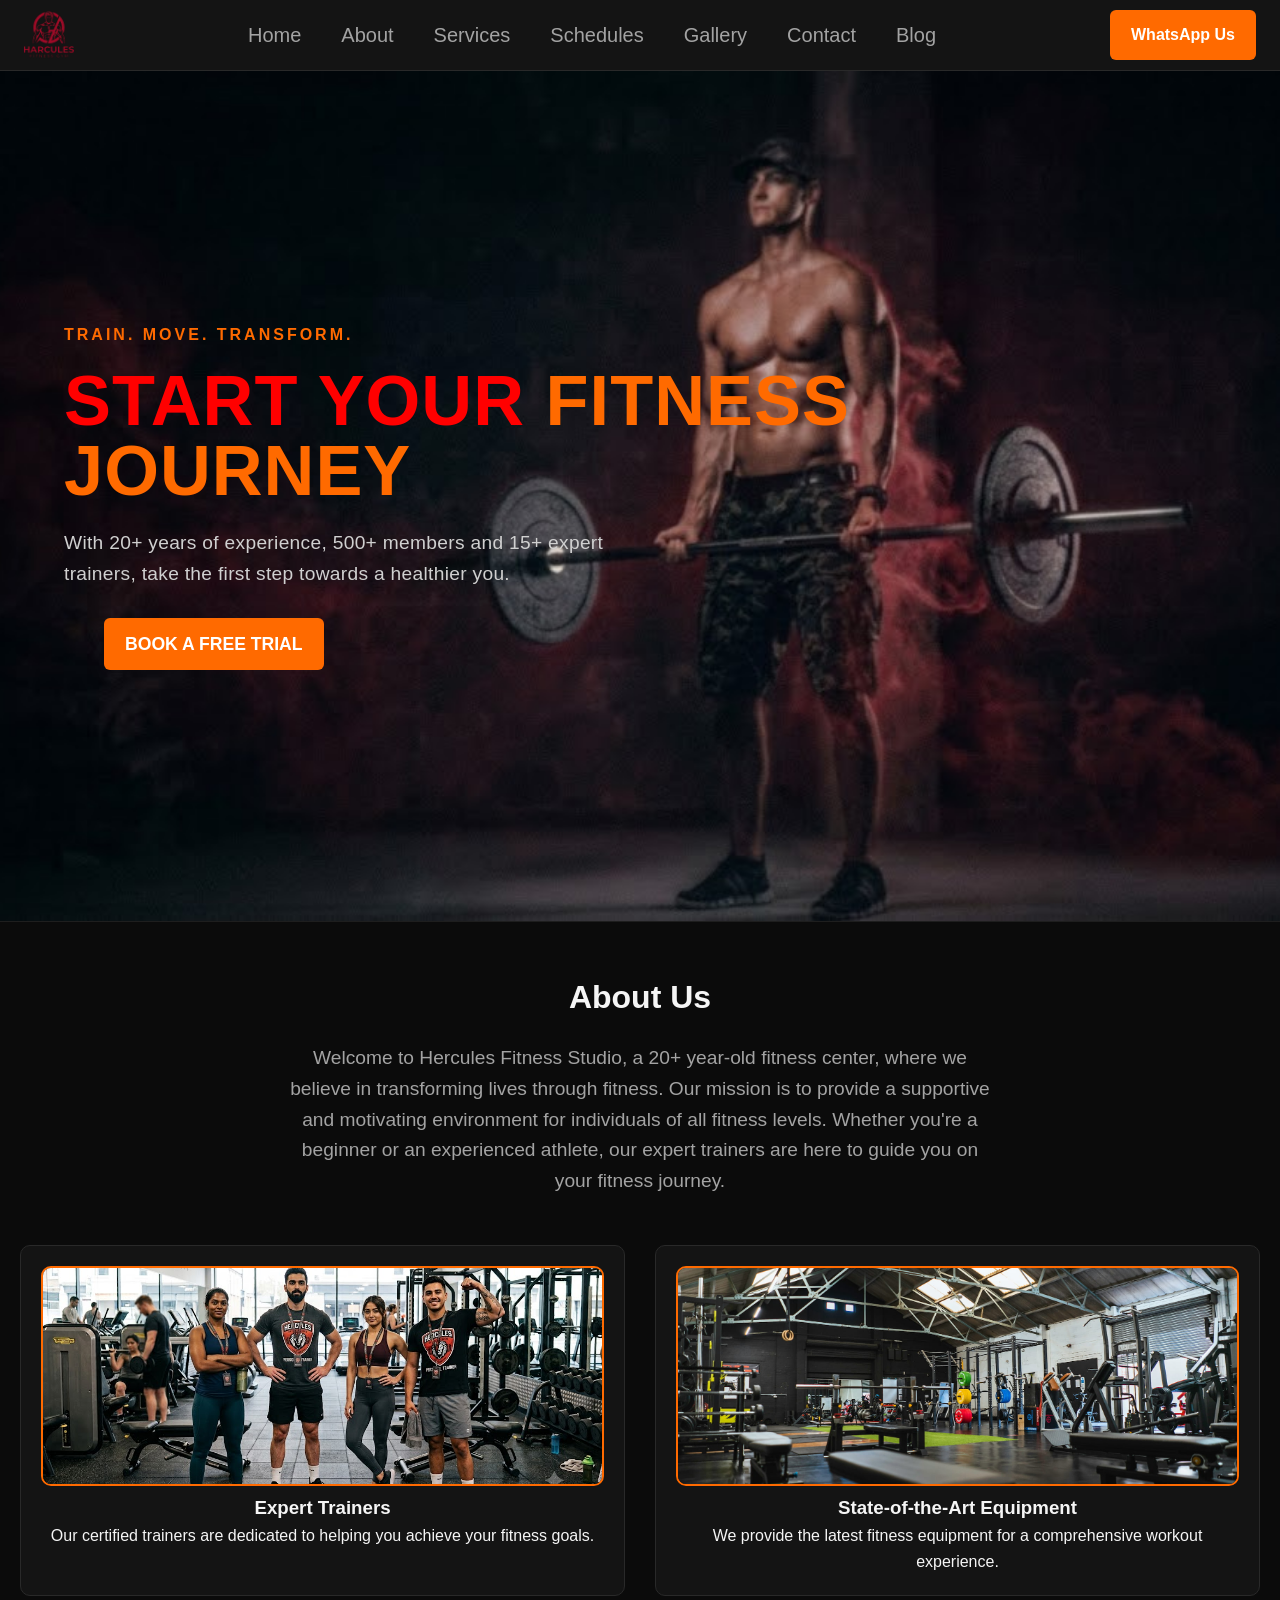
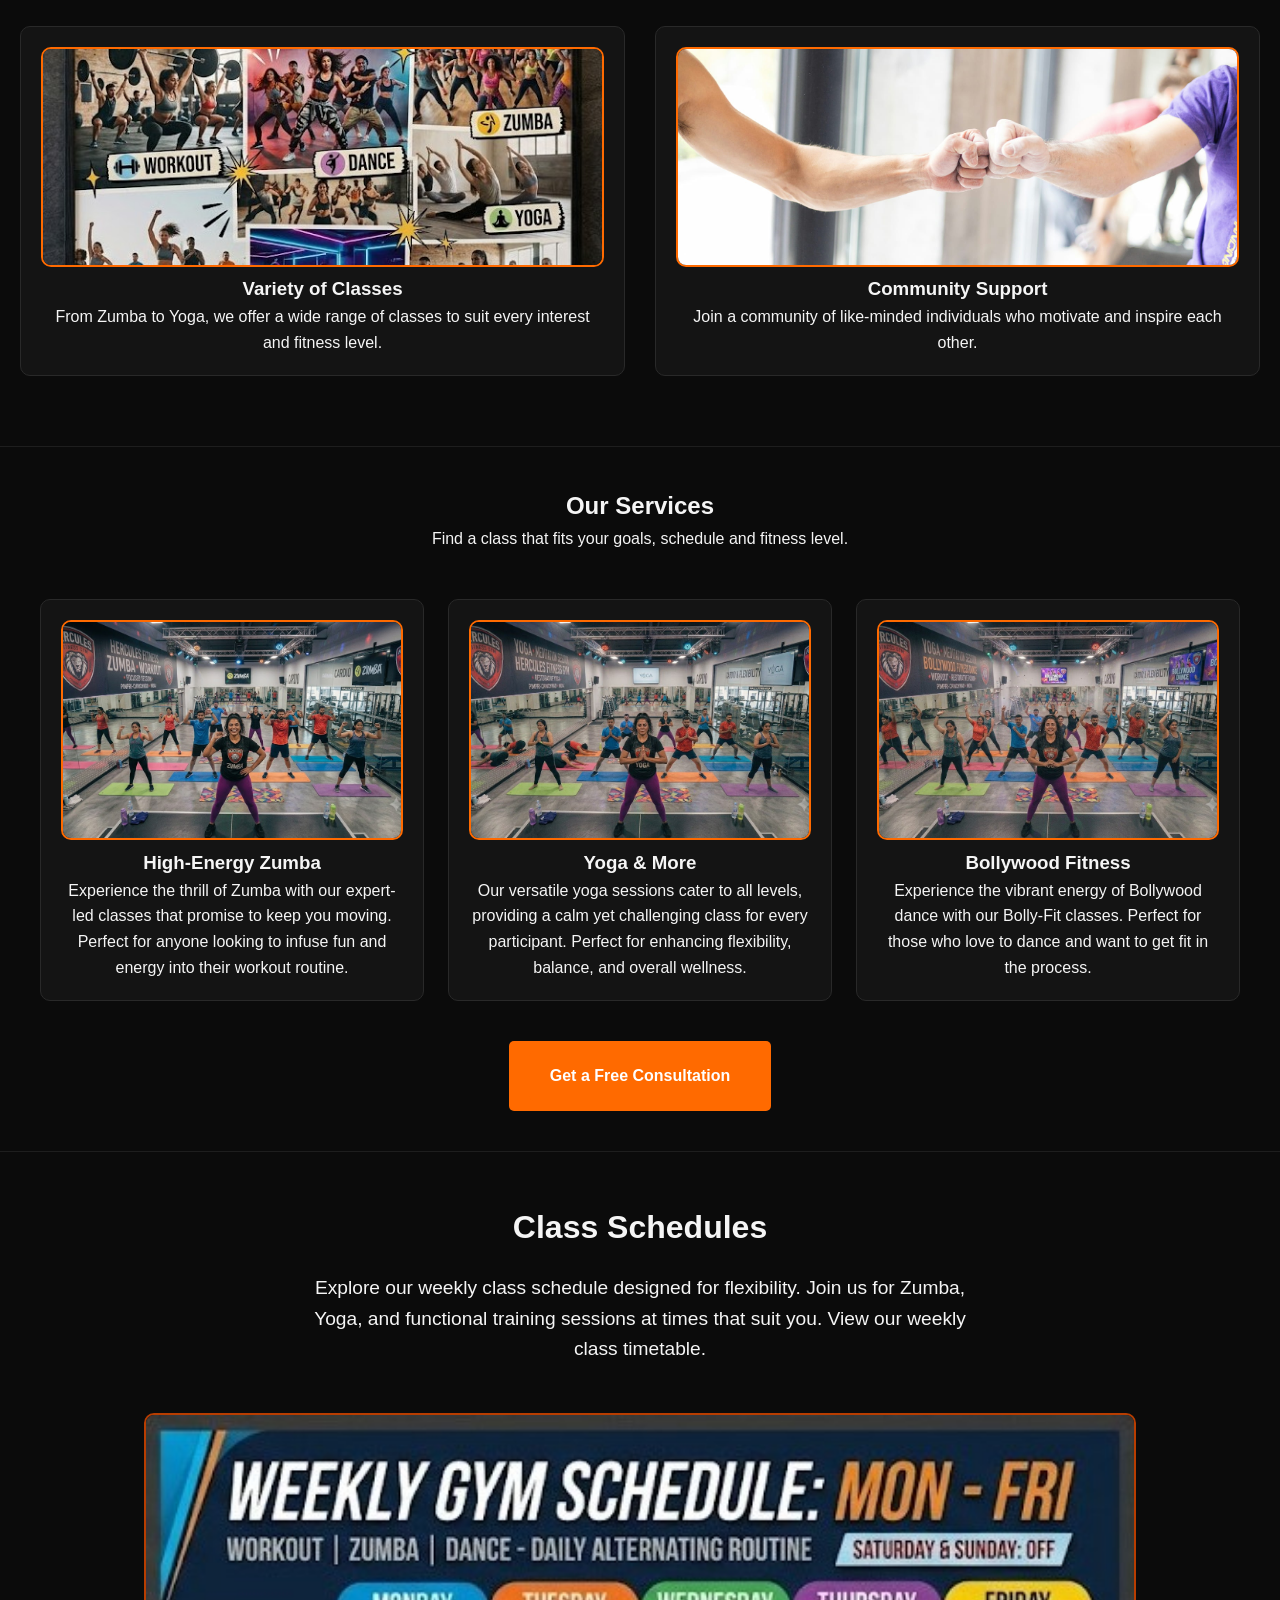
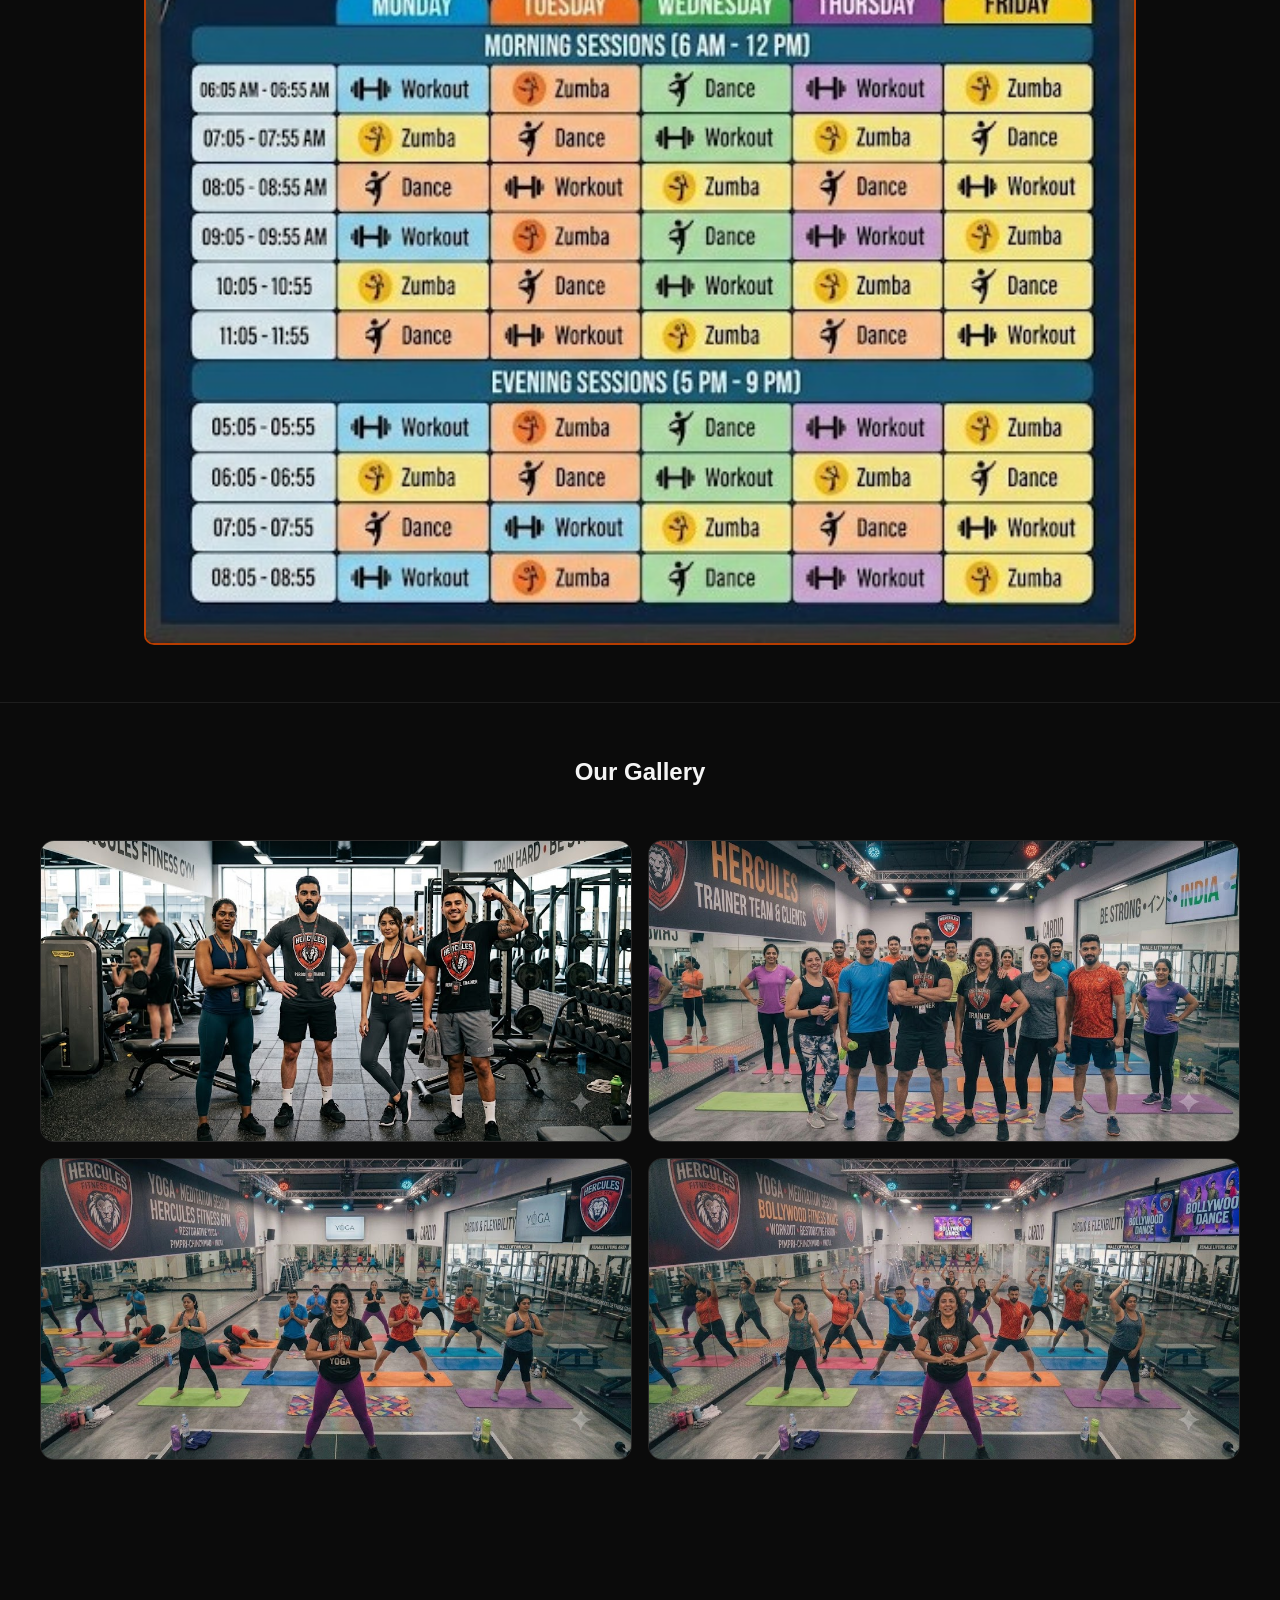
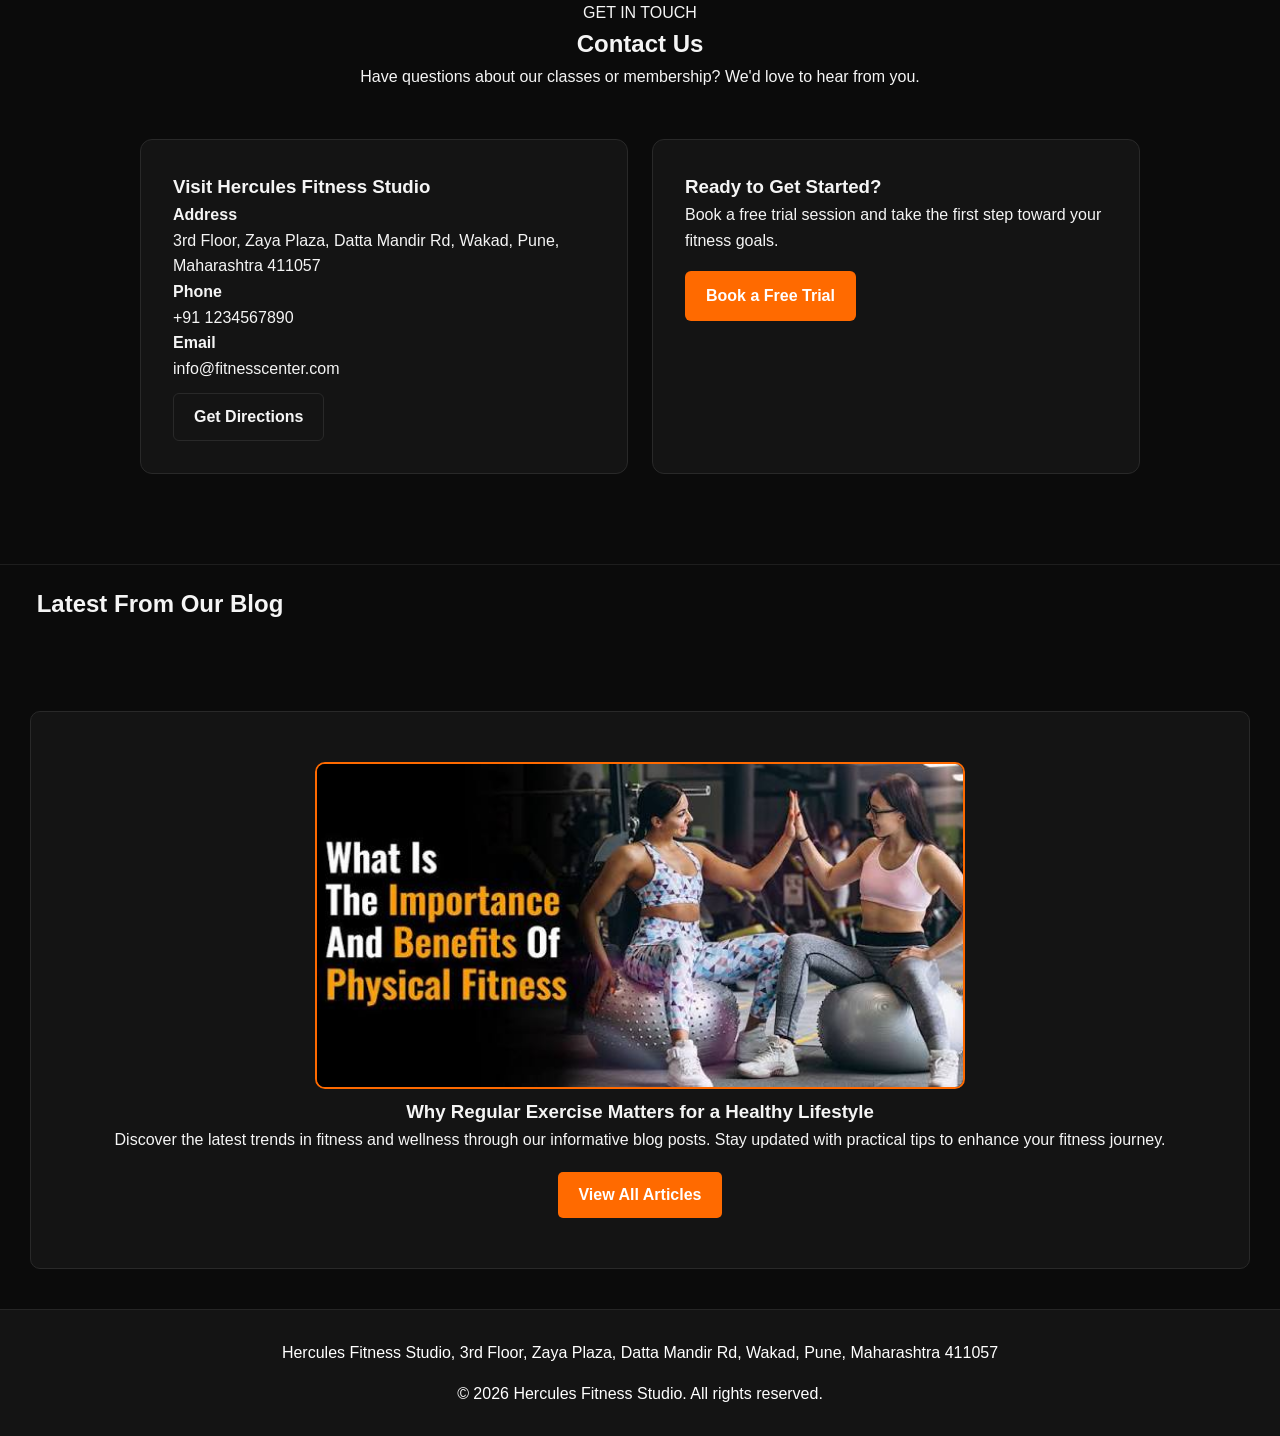
<file: index.html>
<!DOCTYPE html>
<html lang="en">

<head>
    <meta charset="UTF-8">
    <meta name="viewport" content="width=device-width, initial-scale=1.0">

    <meta name="description"
        content="Hercules Fitness Studio in Wakad, Pune — fitness classes, expert trainers, yoga, Zumba and Bollywood fitness.">

    <title>Hercules Fitness Studio | Wakad, Pune</title>

    <!-- Favicon -->
    <link rel="icon" type="image/svg+xml" href="img/Favicon.svg">

    <!-- Font Awesome -->
    <link rel="stylesheet"
        href="https://cdnjs.cloudflare.com/ajax/libs/font-awesome/6.6.0/css/all.min.css"
        referrerpolicy="no-referrer">

    <!-- Styles -->
    <link rel="stylesheet" href="css/style.css">
    <link rel="stylesheet" href="css/responsive.css">
</head>

<body>

    <!-- ==================== HEADER ==================== -->
    <header class="navbar">

        <a href="#hero" class="logo" aria-label="Hercules Fitness Studio home">
            <img src="img/Logo.png" alt="Hercules Fitness Studio">
        </a>

        <nav class="navigation" aria-label="Main navigation">
            <ul>
                <li><a href="#hero">Home</a></li>
                <li><a href="#about">About</a></li>
                <li><a href="#classes">Services</a></li>
                <li><a href="#schedules">Schedules</a></li>
                <li><a href="#gallery">Gallery</a></li>
                <li><a href="#contact">Contact</a></li>
                <li><a href="#blog">Blog</a></li>
            </ul>
        </nav>

        <a href="https://wa.me/1234567890"
            target="_blank"
            rel="noopener noreferrer"
            class="nav-btn btn-primary">
            WhatsApp Us
        </a>

    </header>

    <main id="main-content">

        <!-- ==================== HERO ==================== -->
        <section id="hero" aria-labelledby="hero-title">

            <p class="hero-tagline">Train. Move. Transform.</p>

            <h1 id="hero-title">
                START YOUR <span>FITNESS JOURNEY</span>
            </h1>

            <p class="hero-description">
                With 20+ years of experience, 500+ members and 15+ expert trainers,
                take the first step towards a healthier you.
            </p>

            <a href="https://wa.me/1234567890"
                target="_blank"
                rel="noopener noreferrer"
                class="cta-button btn-primary">
                BOOK A FREE TRIAL
            </a>

        </section>

        <!-- ==================== ABOUT ==================== -->
        <section id="about" aria-labelledby="about-title">

            <div class="section-heading">
                <h2 id="about-title">About Us</h2>

                <p class="about-des">
                    Welcome to Hercules Fitness Studio, a 20+ year-old fitness center,
                    where we believe in transforming lives through fitness. Our mission
                    is to provide a supportive and motivating environment for individuals
                    of all fitness levels. Whether you're a beginner or an experienced
                    athlete, our expert trainers are here to guide you on your fitness journey.
                </p>
            </div>

            <div class="features-grid">

                <article class="feature-card">
                    <img
                        src="img/Trainer.jpg"
                        alt="Hercules Fitness Studio trainers"
                        loading="lazy">
                    <h3>Expert Trainers</h3>
                    <p>
                        Our certified trainers are dedicated to helping you achieve
                        your fitness goals.
                    </p>
                </article>

                <article class="feature-card">
                    <img
                        src="img/Equipment.jpg"
                        alt="Modern fitness equipment at Hercules Fitness Studio"
                        loading="lazy">
                    <h3>State-of-the-Art Equipment</h3>
                    <p>
                        We provide the latest fitness equipment for a comprehensive
                        workout experience.
                    </p>
                </article>

                <article class="feature-card">
                    <img
                        src="img/Verity.jpg"
                        alt="Group fitness classes at Hercules Fitness Studio"
                        loading="lazy">
                    <h3>Variety of Classes</h3>
                    <p>
                        From Zumba to Yoga, we offer a wide range of classes to suit
                        every interest and fitness level.
                    </p>
                </article>

                <article class="feature-card">
                    <img
                        src="img/Community.jpg"
                        alt="Hercules Fitness Studio members training together"
                        loading="lazy">
                    <h3>Community Support</h3>
                    <p>
                        Join a community of like-minded individuals who motivate
                        and inspire each other.
                    </p>
                </article>

            </div>

        </section>

        <!-- ==================== SERVICES ==================== -->
        <section id="classes" aria-labelledby="services-title">

            <div class="section-heading">
                <h2 id="services-title">Our Services</h2>
                <p>
                    Find a class that fits your goals, schedule and fitness level.
                </p>
            </div>

            <div class="classes-grid">

                <article class="class-card">
                    <img
                        src="img/Zumba.jpg"
                        alt="Zumba fitness class"
                        loading="lazy">
                    <h3>High-Energy Zumba</h3>
                    <p>
                        Experience the thrill of Zumba with our expert-led classes
                        that promise to keep you moving. Perfect for anyone looking
                        to infuse fun and energy into their workout routine.
                    </p>
                </article>

                <article class="class-card">
                    <img
                        src="img/Yoga.jpg"
                        alt="Yoga fitness class"
                        loading="lazy">
                    <h3>Yoga &amp; More</h3>
                    <p>
                        Our versatile yoga sessions cater to all levels, providing
                        a calm yet challenging class for every participant. Perfect
                        for enhancing flexibility, balance, and overall wellness.
                    </p>
                </article>

                <article class="class-card">
                    <img
                        src="img/Bollywood.jpg"
                        alt="Bollywood fitness dance class"
                        loading="lazy">
                    <h3>Bollywood Fitness</h3>
                    <p>
                        Experience the vibrant energy of Bollywood dance with our
                        Bolly-Fit classes. Perfect for those who love to dance and
                        want to get fit in the process.
                    </p>
                </article>

            </div>

            <div class="join-btn">
                <a href="https://wa.me/1234567890"
                    target="_blank"
                    rel="noopener noreferrer"
                    class="btn-primary"
                    aria-label="Get a free fitness consultation through WhatsApp">
                    Get a Free Consultation
                </a>
            </div>

        </section>

        <!-- ==================== SCHEDULE ==================== -->
        <section id="schedules" aria-labelledby="schedule-title">

            <div class="section-heading">
                <h2 id="schedule-title">Class Schedules</h2>
                <p>
                    Explore our weekly class schedule designed for flexibility.
                    Join us for Zumba, Yoga, and functional training sessions at
                    times that suit you. View our weekly class timetable.
                </p>
            </div>

            <figure>
                <img
                    src="img/Classes.jpg"
                    alt="Weekly Hercules Fitness Studio class timetable"
                    loading="lazy">
            </figure>

        </section>

        <!-- ==================== GALLERY ==================== -->
        <section id="gallery" aria-labelledby="gallery-title">

            <div class="section-heading">
                <h2 id="gallery-title">Our Gallery</h2>
            </div>

            <div class="gallery-grid">

                <figure class="photo-card">
                    <img
                        src="img/Trainer.jpg"
                        alt="Hercules Fitness Studio trainer team"
                        loading="lazy">
                </figure>

                <figure class="photo-card">
                    <img
                        src="img/Group-photo.jpg"
                        alt="Hercules Fitness Studio trainers and members"
                        loading="lazy">
                </figure>

                <figure class="photo-card">
                    <img
                        src="img/Yoga.jpg"
                        alt="Hercules Fitness Studio yoga class"
                        loading="lazy">
                </figure>

                <figure class="photo-card">
                    <img
                        src="img/Bollywood.jpg"
                        alt="Hercules Fitness Studio Bollywood fitness class"
                        loading="lazy">
                </figure>

            </div>

        </section>

        <!-- ==================== CONTACT ==================== -->
        <section id="contact" aria-labelledby="contact-title">

            <div class="section-heading">

                <p class="eyebrow">GET IN TOUCH</p>

                <h2 id="contact-title">Contact Us</h2>

                <p>
                    Have questions about our classes or membership?
                    We'd love to hear from you.
                </p>

            </div>

            <div class="contact-grid">

                <div class="contact-info">

                    <h3>Visit Hercules Fitness Studio</h3>

                    <p>
                        <strong>Address</strong><br>
                        3rd Floor, Zaya Plaza, Datta Mandir Rd,
                        Wakad, Pune, Maharashtra 411057
                    </p>

                    <p>
                        <strong>Phone</strong><br>
                        <a href="tel:+911234567890">
                            +91 1234567890
                        </a>
                    </p>

                    <p>
                        <strong>Email</strong><br>
                        <a href="mailto:info@fitnesscenter.com">
                            info@fitnesscenter.com
                        </a>
                    </p>

                    <a
                        href="https://www.google.com/maps/search/?api=1&query=Zaya+Plaza%2C+Datta+Mandir+Rd%2C+Wakad%2C+Pune%2C+Maharashtra+411057"
                        target="_blank"
                        rel="noopener noreferrer"
                        class="btn-secondary">
                        Get Directions
                    </a>

                </div>

                <div class="contact-action">

                    <h3>Ready to Get Started?</h3>

                    <p>
                        Book a free trial session and take the first step
                        toward your fitness goals.
                    </p>

                    <a
                        href="https://wa.me/1234567890"
                        target="_blank"
                        rel="noopener noreferrer"
                        class="btn-primary">
                        Book a Free Trial
                    </a>

                </div>

            </div>

        </section>

        <!-- ==================== BLOG ==================== -->
        <section id="blog" aria-labelledby="blog-title">

            <div class="section-heading">
                <h2 id="blog-title">Latest From Our Blog</h2>
            </div>

            <article class="blog-card">

                <img
                    src="img/Fitness.jpg"
                    alt="Physical fitness and healthy lifestyle"
                    loading="lazy">

                <h3>Why Regular Exercise Matters for a Healthy Lifestyle</h3>

                <p>
                    Discover the latest trends in fitness and wellness through
                    our informative blog posts. Stay updated with practical
                    tips to enhance your fitness journey.
                </p>

                <a href="html/blog.html" class="btn-primary r-m-btn">
                    View All Articles
                </a>

            </article>

        </section>

    </main>

    <!-- ==================== FOOTER ==================== -->
    <footer id="footer-section">

        <p>
            Hercules Fitness Studio, 3rd Floor, Zaya Plaza,
            Datta Mandir Rd, Wakad, Pune, Maharashtra 411057
        </p>

        <p>
            &copy; 2026 Hercules Fitness Studio. All rights reserved.
        </p>

    </footer>

</body>

</html>
</file>
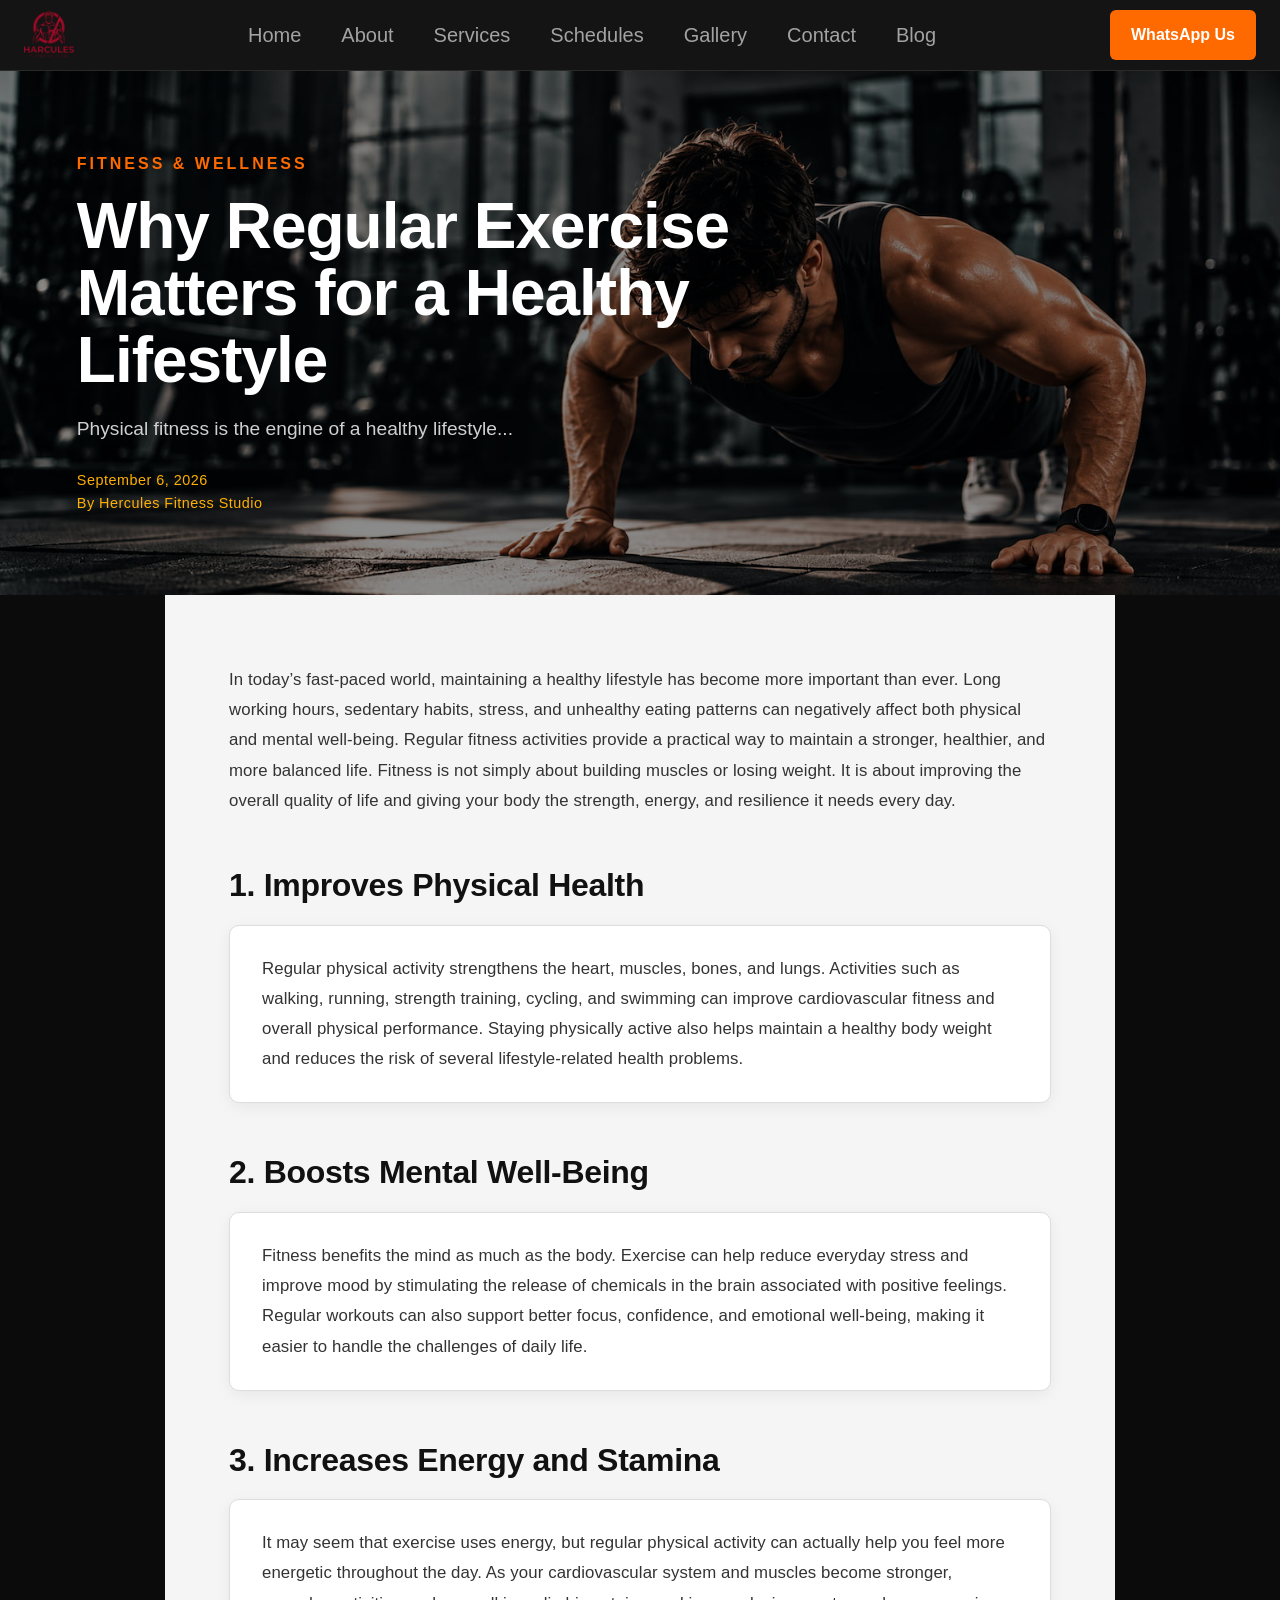
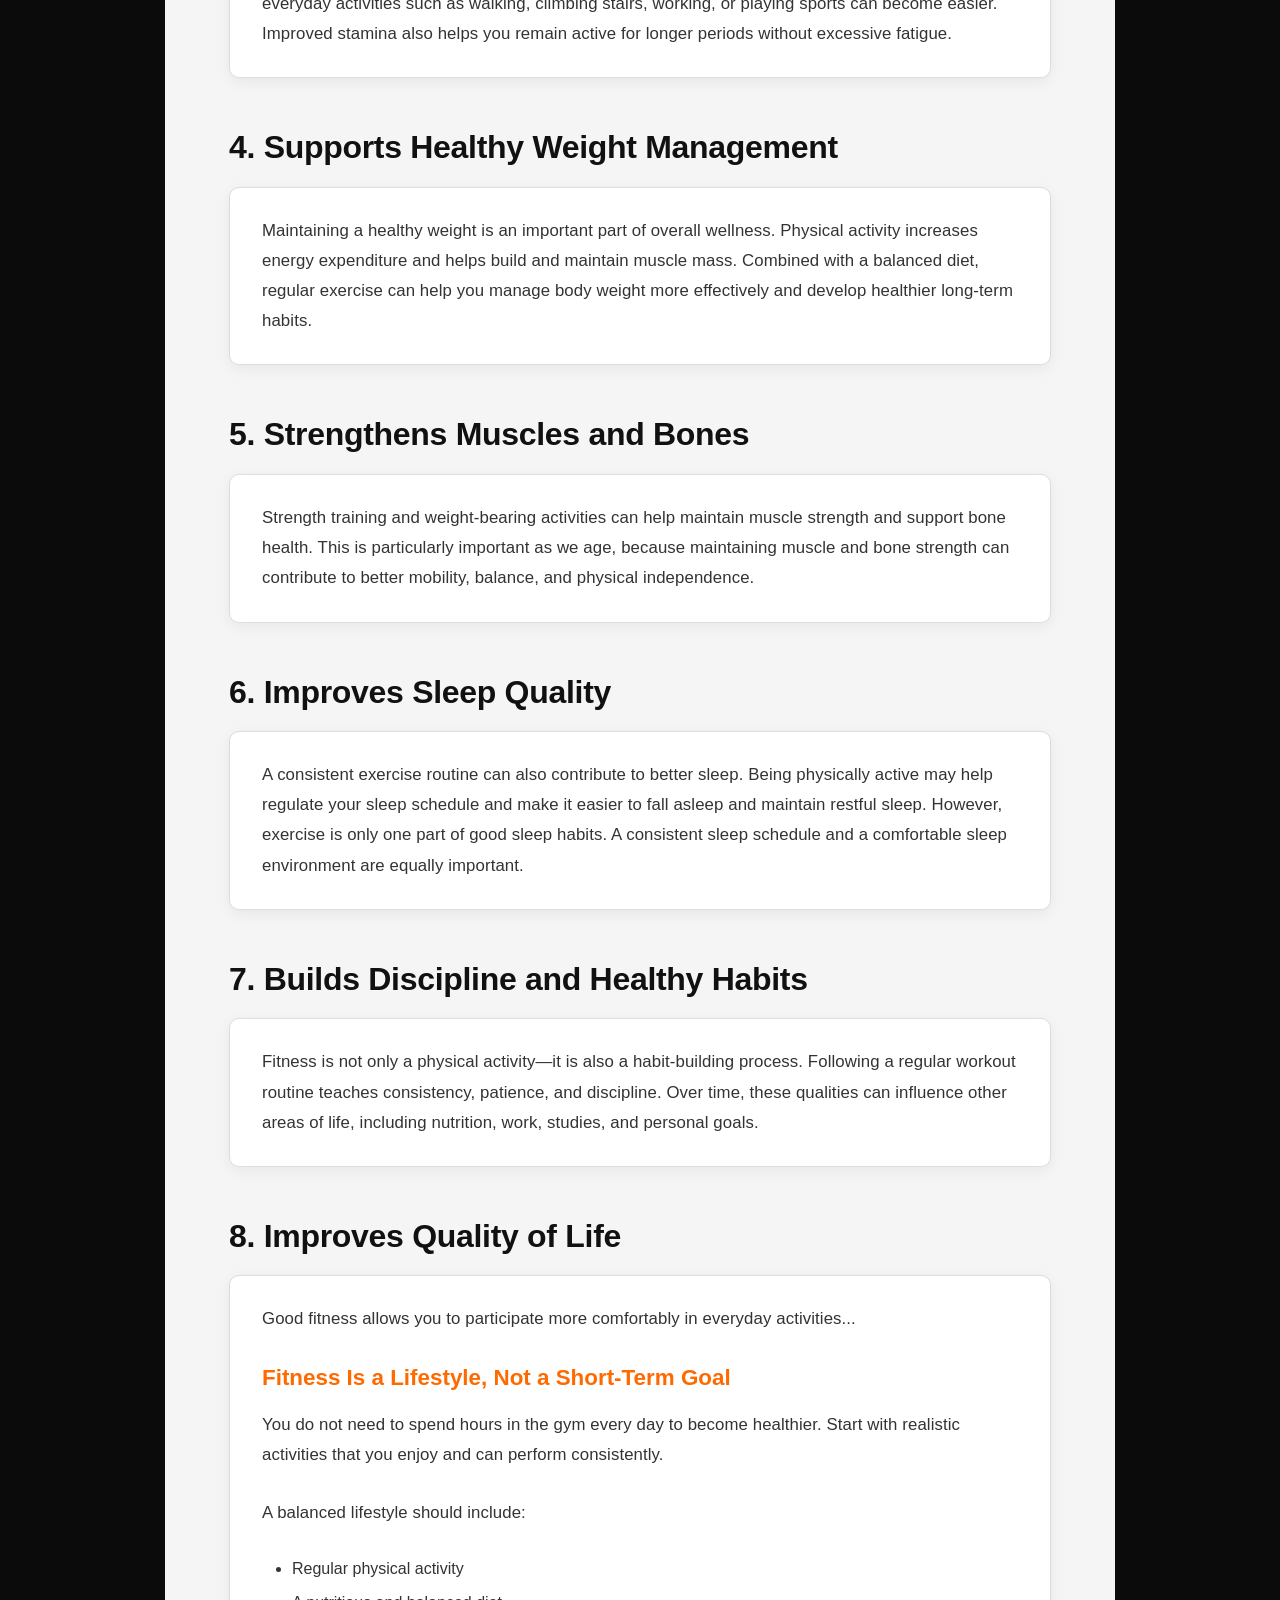
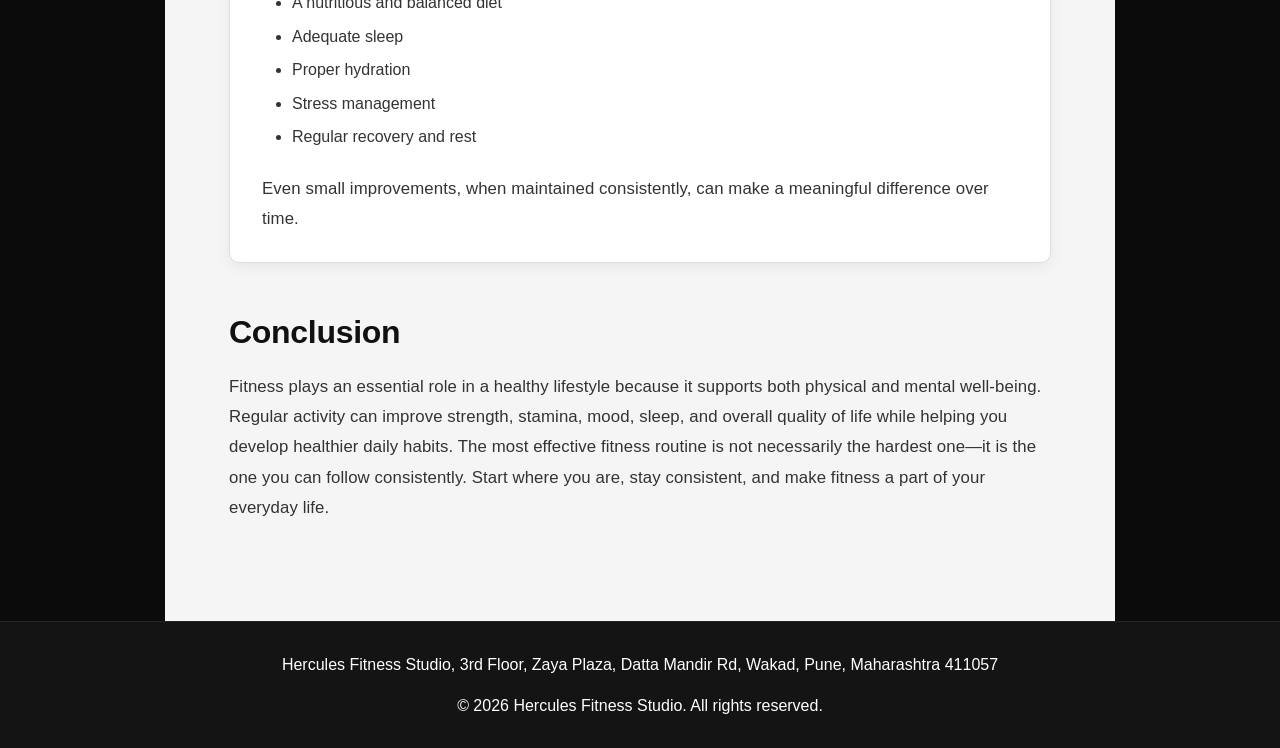
<file: articles/healty-lifestyle.html>
<!DOCTYPE html>
<html lang="en">

<head>
    <meta charset="UTF-8">
    <meta name="viewport" content="width=device-width, initial-scale=1.0">

    <title>Why Regular Exercise Matters for a Healthy Lifestyle | Hercules Fitness Studio</title>

    <meta name="description"
        content="Learn how regular fitness can support physical health, mental well-being, stamina, healthy habits, and overall quality of life.">

    <link rel="icon" type="image/svg+xml" href="../img/Favicon.svg">

    <link rel="stylesheet" href="../css/style.css">
    <link rel="stylesheet" href="../css/blog.css">
    <link rel="stylesheet" href="../css/responsive.css">
</head>

<body>
    <div class="container">
        <header class="navbar">

            <a href="../index.html" class="logo" aria-label="Hercules Fitness Studio home">
                <img src="../img/Logo.png" alt="Hercules Fitness Studio">
            </a>

            <nav class="navigation" aria-label="Main navigation">
                <ul>
                    <li><a href="../index.html#hero">Home</a></li>
                    <li><a href="../index.html#about">About</a></li>
                    <li><a href="../index.html#classes">Services</a></li>
                    <li><a href="../index.html#schedules">Schedules</a></li>
                    <li><a href="../index.html#gallery">Gallery</a></li>
                    <li><a href="../index.html#contact">Contact</a></li>
                    <li><a href="../html/blog.html">Blog</a></li>
                </ul>
            </nav>
            <a href="https://wa.me/1234567890" target="_blank" rel="noopener noreferrer" class="nav-btn btn-primary">
                WhatsApp Us
            </a>
        </header>
        <main class="blog-content">
            <header class="blog-head" aria-labelledby="article-title">
                <div class="post-hero" style="background-image: url(../img/Article.jpg);"></div>

                <p class="article-category">FITNESS & WELLNESS</p>

                <h1 id="article-title">
                    Why Regular Exercise Matters for a Healthy Lifestyle
                </h1>
                <h2>
                    Physical fitness is the engine of a healthy lifestyle...
                </h2>
                <p class="article-date">
                    <time datetime="2026-09-06">September 6, 2026</time>
                </p>
                <p class="article-own">By Hercules Fitness Studio</p>

            </header>

            <div class="blog-body">
                <p>
                    In today’s fast-paced world, maintaining a healthy lifestyle has become more
                    important than ever. Long working hours, sedentary habits, stress, and unhealthy eating patterns
                    can
                    negatively affect both physical and mental well-being. Regular fitness activities provide a
                    practical way to maintain a stronger, healthier, and more balanced life.

                    Fitness is not simply about building muscles or losing weight. It is about improving the overall
                    quality of life and giving your body the strength, energy, and resilience it needs every day.
                </p>


                <h2>1. Improves Physical Health</h2>
                <div class="article-card">
                    <p>
                        Regular physical activity strengthens the heart, muscles, bones, and lungs. Activities such as
                        walking, running, strength training, cycling, and swimming can improve cardiovascular fitness
                        and
                        overall physical performance.

                        Staying physically active also helps maintain a healthy body weight and reduces the risk of
                        several
                        lifestyle-related health problems.</p>
                </div>

                <h2>2. Boosts Mental Well-Being</h2>
                <div class="article-card">
                    <p>
                        Fitness benefits the mind as much as the body. Exercise can help reduce everyday stress and
                        improve
                        mood by stimulating the release of chemicals in the brain associated with positive feelings.

                        Regular workouts can also support better focus, confidence, and emotional well-being, making it
                        easier to handle the challenges of daily life.</p>
                </div>

                <h2>3. Increases Energy and Stamina</h2>
                <div class="article-card">
                    <p>
                        It may seem that exercise uses energy, but regular physical activity can actually help you feel
                        more
                        energetic throughout the day.

                        As your cardiovascular system and muscles become stronger, everyday activities such as walking,
                        climbing stairs, working, or playing sports can become easier. Improved stamina also helps you
                        remain active for longer periods without excessive fatigue.</p>
                </div>

                <h2>4. Supports Healthy Weight Management</h2>
                <div class="article-card">
                    <p>
                        Maintaining a healthy weight is an important part of overall wellness. Physical activity
                        increases
                        energy expenditure and helps build and maintain muscle mass.

                        Combined with a balanced diet, regular exercise can help you manage body weight more effectively
                        and
                        develop healthier long-term habits.</p>
                </div>

                <h2>5. Strengthens Muscles and Bones</h2>
                <div class="article-card">
                    <p>
                        Strength training and weight-bearing activities can help maintain muscle strength and support
                        bone
                        health.

                        This is particularly important as we age, because maintaining muscle and bone strength can
                        contribute to better mobility, balance, and physical independence.</p>
                </div>

                <h2>6. Improves Sleep Quality</h2>
                <div class="article-card">
                    <p>
                        A consistent exercise routine can also contribute to better sleep. Being physically active may
                        help
                        regulate your sleep schedule and make it easier to fall asleep and maintain restful sleep.

                        However, exercise is only one part of good sleep habits. A consistent sleep schedule and a
                        comfortable sleep environment are equally important.</p>
                </div>

                <h2>7. Builds Discipline and Healthy Habits</h2>
                <div class="article-card">
                    <p>
                        Fitness is not only a physical activity—it is also a habit-building process.

                        Following a regular workout routine teaches consistency, patience, and discipline. Over time,
                        these
                        qualities can influence other areas of life, including nutrition, work, studies, and personal
                        goals.</p>
                </div>
                <h2>8. Improves Quality of Life</h2>

                <div class="article-card">

                    <p>
                        Good fitness allows you to participate more comfortably
                        in everyday activities...
                    </p>

                    <h3>Fitness Is a Lifestyle, Not a Short-Term Goal</h3>

                    <p>
                        You do not need to spend hours in the gym every day
                        to become healthier. Start with realistic activities
                        that you enjoy and can perform consistently.
                    </p>

                    <p>A balanced lifestyle should include:</p>

                    <ul>
                        <li>Regular physical activity</li>
                        <li>A nutritious and balanced diet</li>
                        <li>Adequate sleep</li>
                        <li>Proper hydration</li>
                        <li>Stress management</li>
                        <li>Regular recovery and rest</li>
                    </ul>

                    <p>
                        Even small improvements, when maintained consistently,
                        can make a meaningful difference over time.
                    </p>

                </div>

                <h2>Conclusion</h2>
                <p class="article-conclusion">
                    Fitness plays an essential role in a healthy lifestyle because it supports both physical and
                    mental
                    well-being. Regular activity can improve strength, stamina, mood, sleep, and overall quality of
                    life
                    while helping you develop healthier daily habits.

                    The most effective fitness routine is not necessarily the hardest one—it is the one you can
                    follow
                    consistently.

                    Start where you are, stay consistent, and make fitness a part of your everyday life.</p>
            </div>
        </main>
        <footer id="footer-section">

            <p>
                Hercules Fitness Studio, 3rd Floor, Zaya Plaza,
                Datta Mandir Rd, Wakad, Pune, Maharashtra 411057
            </p>

            <p>
                &copy; 2026 Hercules Fitness Studio. All rights reserved.
            </p>

        </footer>
</body>

</html>
</file>
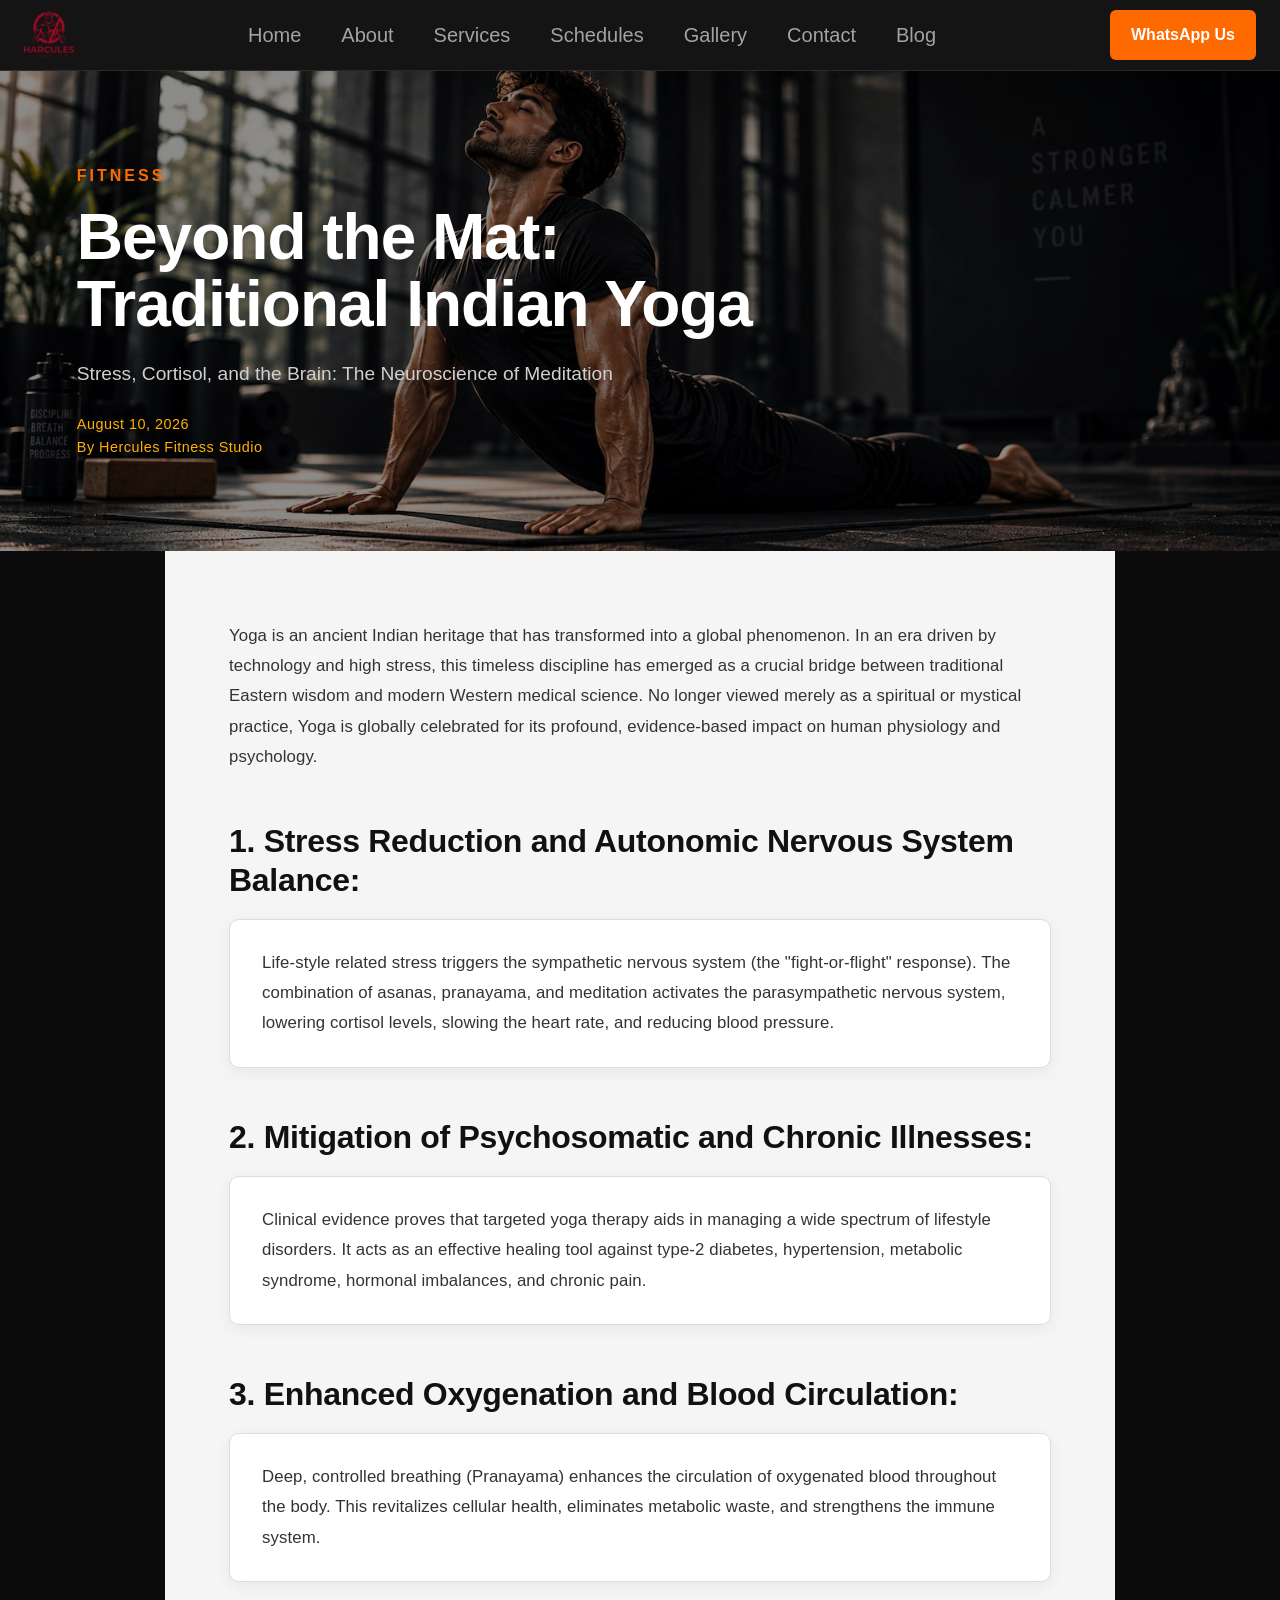
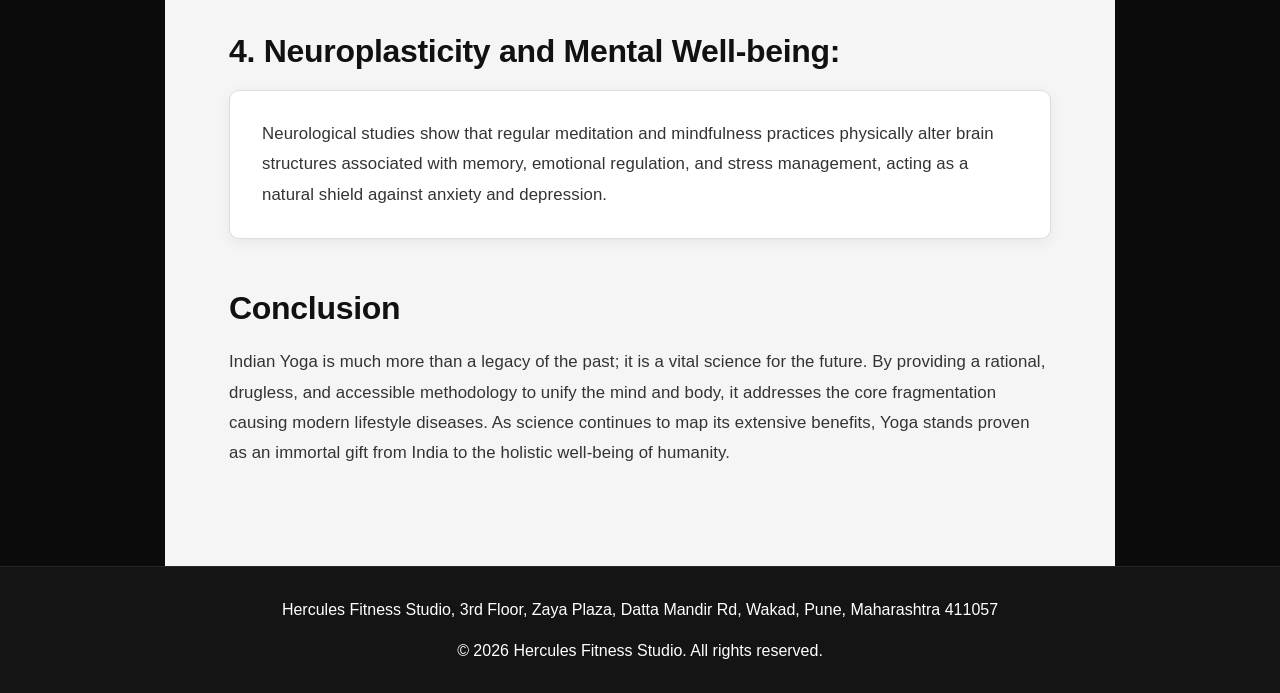
<file: articles/yoga-imp.html>
<!DOCTYPE html>
<html lang="en">

<head>
    <meta charset="UTF-8">
    <meta name="viewport" content="width=device-width, initial-scale=1.0">

    <title>Beyond the Mat: Traditional Indian Yoga | Hercules Fitness Studio</title>

    <meta name="description"
        content="Explore traditional Indian Yoga, meditation, breathing practices, stress reduction, and their relationship with modern wellness.">

    <link rel="icon" type="image/svg+xml" href="../img/Favicon.svg">

    <link rel="stylesheet" href="../css/style.css">
    <link rel="stylesheet" href="../css/blog.css">
    <link rel="stylesheet" href="../css/responsive.css">
</head>

<body>

    <div class="container">

        <header class="navbar">

            <a href="../index.html" class="logo" aria-label="Hercules Fitness Studio home">
                <img src="../img/Logo.png" alt="Hercules Fitness Studio">
            </a>

            <nav class="navigation" aria-label="Main navigation">
                <ul>
                    <li><a href="../index.html">Home</a></li>
                    <li><a href="../index.html#about">About</a></li>
                    <li><a href="../index.html#classes">Services</a></li>
                    <li><a href="../index.html#schedules">Schedules</a></li>
                    <li><a href="../index.html#gallery">Gallery</a></li>
                    <li><a href="../index.html#contact">Contact</a></li>
                    <li><a href="../html/blog.html">Blog</a></li>
                </ul>
            </nav>

            <a href="https://wa.me/1234567890" target="_blank" rel="noopener noreferrer" class="nav-btn btn-primary">
                WhatsApp Us
            </a>

        </header>


        <main class="blog-content">

            <header class="blog-head" aria-labelledby="article-title">

                <div class="post-hero" style="background-image: url(../img/Article2.jpg);">
                </div>

                <p class="article-category">FITNESS</p>

                <h1 id="article-title">
                    Beyond the Mat: Traditional Indian Yoga
                </h1>

                <h2>
                    Stress, Cortisol, and the Brain: The Neuroscience of Meditation
                </h2>

                <p class="article-date">
                    <time datetime="2026-08-10">August 10, 2026</time>
                </p>

                <p class="article-own">
                    By Hercules Fitness Studio
                </p>

            </header>


            <div class="blog-body">

                <p>
                    Yoga is an ancient Indian heritage that has transformed into a global phenomenon. In an era driven
                    by technology and high stress, this timeless discipline has emerged as a crucial bridge between
                    traditional Eastern wisdom and modern Western medical science. No longer viewed merely as a
                    spiritual or mystical practice, Yoga is globally celebrated for its profound, evidence-based impact
                    on human physiology and psychology.
                </p>


                <h2>
                    1. Stress Reduction and Autonomic Nervous System Balance:
                </h2>

                <div class="article-card">
                    <p>
                        Life-style related stress triggers the sympathetic nervous system (the "fight-or-flight"
                        response). The combination of asanas, pranayama, and meditation activates the parasympathetic
                        nervous system, lowering cortisol levels, slowing the heart rate, and reducing blood pressure.
                    </p>
                </div>


                <h2>
                    2. Mitigation of Psychosomatic and Chronic Illnesses:
                </h2>

                <div class="article-card">
                    <p>
                        Clinical evidence proves that targeted yoga therapy aids in managing a wide spectrum of
                        lifestyle disorders. It acts as an effective healing tool against type-2 diabetes, hypertension,
                        metabolic syndrome, hormonal imbalances, and chronic pain.
                    </p>
                </div>


                <h2>
                    3. Enhanced Oxygenation and Blood Circulation:
                </h2>

                <div class="article-card">
                    <p>
                        Deep, controlled breathing (Pranayama) enhances the circulation of oxygenated blood throughout
                        the body. This revitalizes cellular health, eliminates metabolic waste, and strengthens the
                        immune system.
                    </p>
                </div>


                <h2>
                    4. Neuroplasticity and Mental Well-being:
                </h2>

                <div class="article-card">
                    <p>
                        Neurological studies show that regular meditation and mindfulness practices physically alter
                        brain structures associated with memory, emotional regulation, and stress management, acting as
                        a natural shield against anxiety and depression.
                    </p>
                </div>


                <h2>Conclusion</h2>

                <p class="article-conclusion">
                    Indian Yoga is much more than a legacy of the past; it is a vital science for the future. By
                    providing a rational, drugless, and accessible methodology to unify the mind and body, it addresses
                    the core fragmentation causing modern lifestyle diseases. As science continues to map its extensive
                    benefits, Yoga stands proven as an immortal gift from India to the holistic well-being of humanity.
                </p>

            </div>

        </main>


        <footer id="footer-section">

            <p>
                Hercules Fitness Studio, 3rd Floor, Zaya Plaza,
                Datta Mandir Rd, Wakad, Pune, Maharashtra 411057
            </p>

            <p>
                &copy; 2026 Hercules Fitness Studio. All rights reserved.
            </p>

        </footer>

    </div>

</body>

</html>
</file>
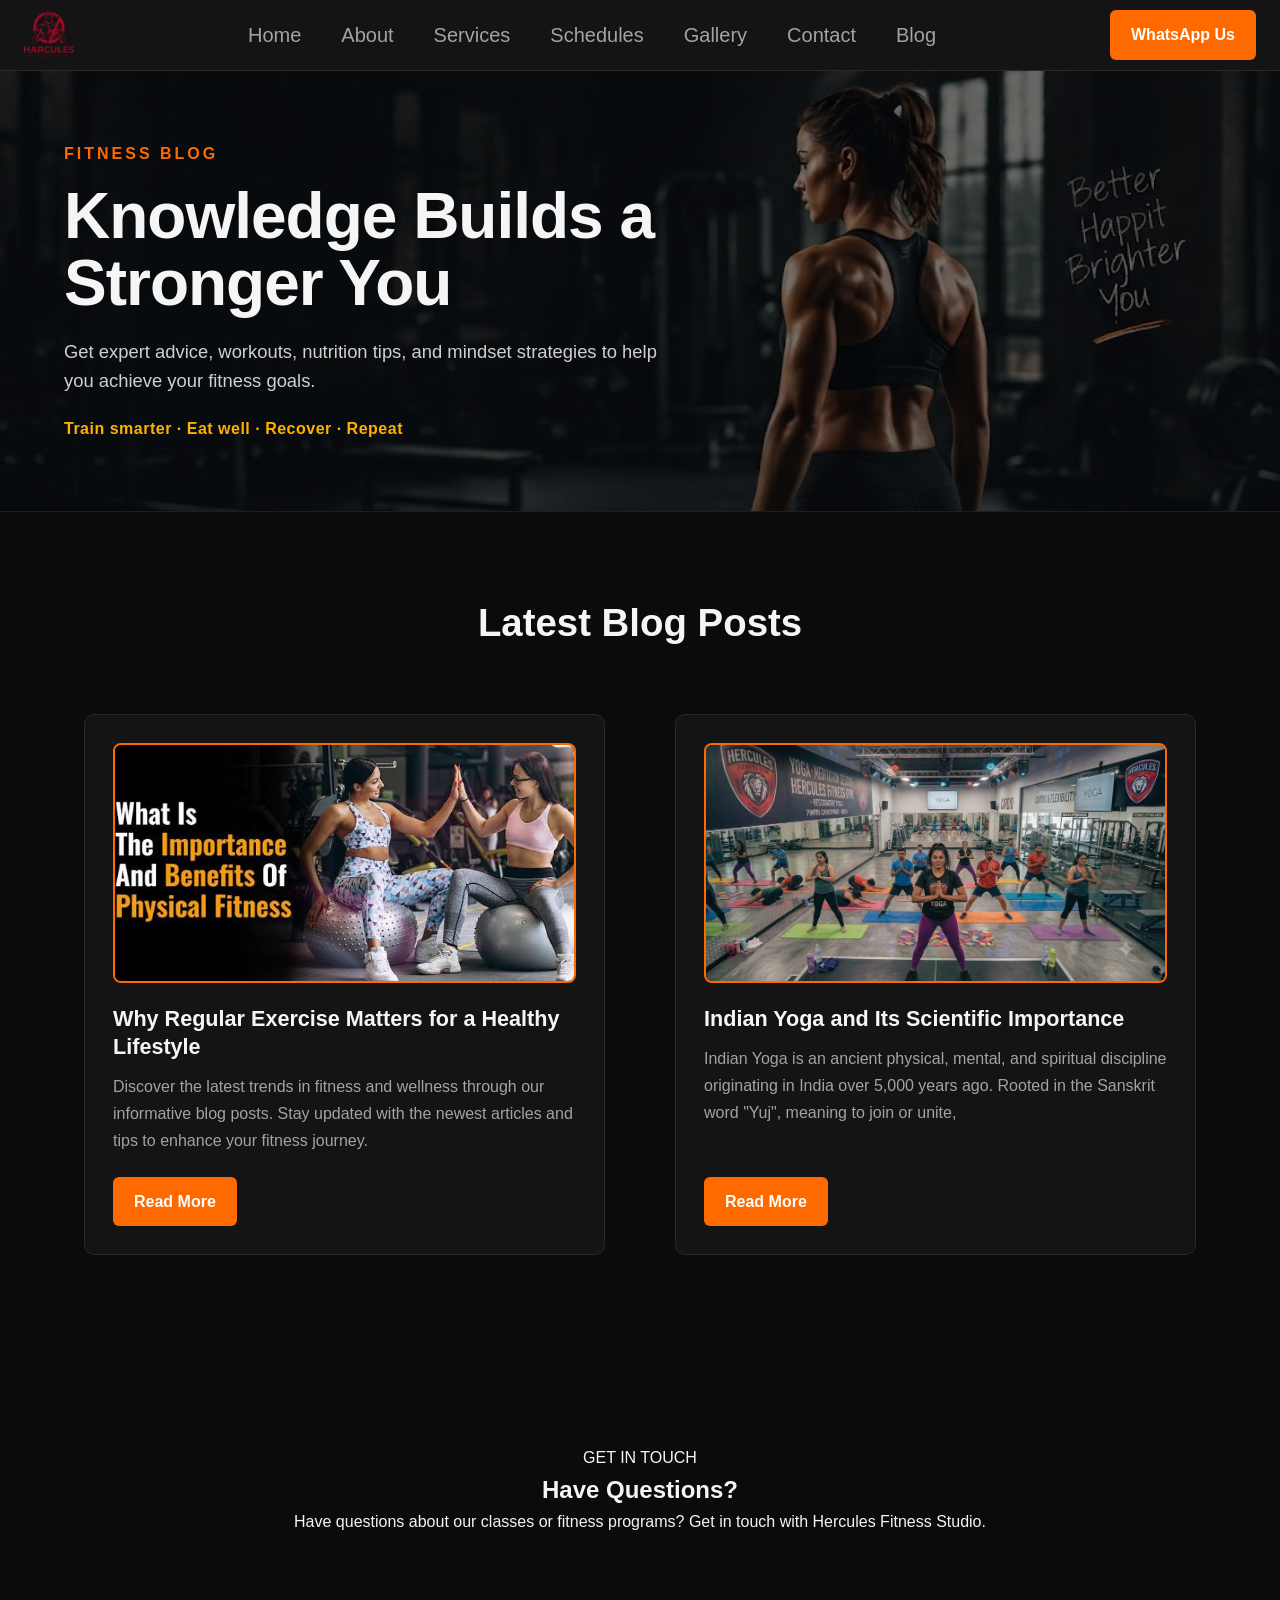
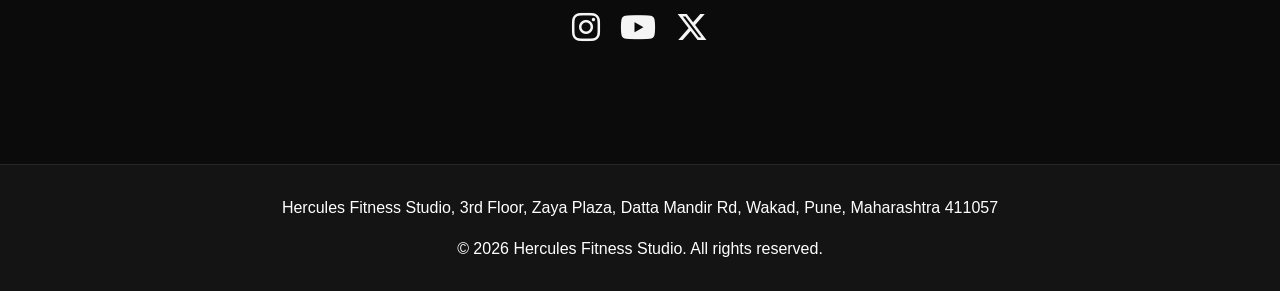
<file: html/blog.html>
<!DOCTYPE html>
<html lang="en">

<head>
    <meta charset="UTF-8">
    <meta name="viewport" content="width=device-width, initial-scale=1.0">
    <title>Fitness Blog | Hercules Fitness Studio</title>
    <meta name="description"
        content="Fitness tips, workouts, yoga, nutrition and wellness advice from Hercules Fitness Studio.">
    <link rel="icon" type="image/svg+xml" href="../img/Favicon.svg">
    <link rel="stylesheet" href="https://cdnjs.cloudflare.com/ajax/libs/font-awesome/6.6.0/css/all.min.css"
        referrerpolicy="no-referrer" />
    <link rel="stylesheet" href="../css/style.css">
    <link rel="stylesheet" href="../css/blog.css">
    <link rel="stylesheet" href="../css/responsive.css">
</head>

<body>
    <header class="navbar">
        <a href="../index.html" class="logo" aria-label="Hercules Fitness Studio home">
            <img src="../img/Logo.png" alt="Hercules Fitness Studio">
        </a>
        <nav class="navigation" aria-label="Main navigation">
            <ul>
                <a href="../index.html#hero">Home</a>
                <a href="../index.html#about">About</a>
                <a href="../index.html#classes">Services</a>
                <a href="../index.html#schedules">Schedules</a>
                <a href="../index.html#gallery">Gallery</a>
                <a href="../index.html#contact">Contact</a>
                <a href="../index.html#blog">Blog</a>
            </ul>
        </nav>
        <a href="https://wa.me/1234567890" target="_blank" rel="noopener noreferrer" class="nav-btn btn-primary">
            WhatsApp Us
        </a>
    </header>
    <section id="blog-hero" aria-labelledby="blog-hero-title">
        <span class="blog-tagline">Fitness Blog</span>
        <h1 id="blog-hero-title" class="blog-hero-title">
            Knowledge Builds a Stronger You
        </h1>
        <p class="blog-hero-des">Get expert advice, workouts, nutrition tips, and mindset strategies to help you
            achieve your fitness goals.</p>
        <p class="blog-hero-points">
            Train smarter · Eat well · Recover · Repeat
        </p>

    </section>
    <section id="latest-blog" aria-labelledby="latest-blog-title">
        <h2 id="latest-blog-title" class="section-title">
            Latest Blog Posts
        </h2>
        <div class="blog-card-grid">
            <article class="blog-card">
                <img src="../img/Fitness.jpg" alt="Fitness training and healthy lifestyle" loading="lazy">
                <h3>Why Regular Exercise Matters for a Healthy Lifestyle</h3>
                <p>Discover the latest trends in fitness and wellness through our informative blog posts. Stay updated
                    with the newest articles and tips to enhance your fitness journey.</p>
                <a href="../articles/healty-lifestyle.html" class="btn-primary">
                    Read More
                </a>
            </article>
            <article class="blog-card">
                <img src="../img/Yoga.jpg" alt="Yoga practice and wellness" loading="lazy">
                <h3>Indian Yoga and Its Scientific Importance</h3>
                <p>Indian Yoga is an ancient physical, mental, and spiritual discipline originating in India over 5,000
                    years ago. Rooted in the Sanskrit word "Yuj", meaning to join or unite, </p>
                <a href="../articles/yoga-imp.html" class="btn-primary">
                    Read More
                </a>
            </article>
        </div>
    </section>
    <section id="contact" aria-labelledby="blog-contact-title">
        <div class="section-heading">
            <p class="eyebrow">GET IN TOUCH</p>
            <h2 id="blog-contact-title">Have Questions?</h2>
            <p>
                Have questions about our classes or fitness programs?
                Get in touch with Hercules Fitness Studio.
            </p>
        </div>

        <div class="social-links">
            <!-- Instagram -->
            <a href="https://instagram.com" target="_blank" rel="noopener noreferrer" class="social-icon"
                aria-label="Instagram">
                <i class="fab fa-instagram" aria-hidden="true"></i>
            </a>

            <!-- YouTube -->
            <a href="https://youtube.com" target="_blank" rel="noopener noreferrer" class="social-icon"
                aria-label="YouTube">
                <i class="fab fa-youtube" aria-hidden="true"></i>
            </a>

            <!-- X / Twitter -->
            <a href="https://x.com" target="_blank" rel="noopener noreferrer" class="social-icon"
                aria-label="X / Twitter">
                <i class="fab fa-x-twitter" aria-hidden="true"></i>
            </a>

        </div>
    </section>
    <footer id="footer-section">

        <p>
            Hercules Fitness Studio, 3rd Floor, Zaya Plaza,
            Datta Mandir Rd, Wakad, Pune, Maharashtra 411057
        </p>

        <p>
            &copy; 2026 Hercules Fitness Studio. All rights reserved.
        </p>

    </footer>
</body>

</html>
</file>
<file: css/style.css>
/* Author: Omkar Pawar
   Date: 3rd sep 2026
   last modified: 30th sep 2026
   Description: CSS for the fitness website
   this and other sub file  contains the styles for the fitness website, including layout, typography, colors, and responsive design.
   all imges used in this project are created from chat.gpt and copyrighted.

 */

/* ==========================================================================
   TABLE OF CONTENTS
   ==========================================================================
   1. CSS RESET
   2. VARIABLES & THEME
   3. GLOBAL COMPONENTS (Buttons, Layout)
   4. PAGE/SPECIFIC PARTS
   ========================================================================== */

/* Reset */
* {
    margin: 0;
    padding: 0;
    box-sizing: border-box;
}

html {
    scroll-behavior: smooth;
}

/* CSS variables */
:root {
    --main-background: #0B0B0B;
    --sec-background: #141414;

    --primary-accent: #FF6A00;
    --accent-highlight: #FFB000;

    --main-text: #F5F5F5;
    --secondary-text: #A3A3A3;

    --borders: #292929;
    --btn-padding: 10px 18px;

    --accent-soft: rgba(255, 106, 0, 0.12);
    --accent-border: rgba(255, 106, 0, 0.45);

    --shadow-soft: 0 10px 30px rgba(0, 0, 0, 0.25);



    --section-padding: 90px;
    --container-width: 1200px;

    --space-xs: 8px;
    --space-sm: 16px;
    --space-md: 24px;
    --space-lg: 40px;
    --space-xl: 64px;

    --navbar-height: 50px;
}

body {
    font-family: Arial, sans-serif;
    line-height: 1.6;
    color: var(--main-text);
    background-color: var(--main-background);
}

section {
     scroll-margin-top: 90px;
    padding: var(--section-padding) 5%;
}
.section-heading {
    max-width: 700px;
    margin: 0 auto 48px;
    text-align: center;
}

/* 3. GLOBAL COMPONENTS  */
.nav-btn {
    display: inline-block;
    padding: var(--btn-padding);
    font-size: 1rem;
    font-weight: 700;
    border-radius: 6px;
    text-decoration: none;
}

.cta-button {
    display: inline-block;
    padding: 11px 20px;
    font-size: 1.1rem;
    border: none;
    border-radius: 6px;
    cursor: pointer;
    font-weight: 700;
    margin-left: 40px;
    text-decoration: none;
}

/* Primary action buttons.
   .btn-colour is kept as a compatibility class for the existing HTML. */
.btn-primary,
.btn-colour {
    display: inline-block;
    padding: 11px 20px;
    border: 1px solid transparent;
    border-radius: 6px;
    background: var(--primary-accent);
    color: #fff;
    font-weight: 700;
    text-decoration: none;
    cursor: pointer;
    box-shadow: none;
    transition: background-color 0.2s ease, transform 0.2s ease, box-shadow 0.2s ease;
}

.btn-primary:hover,
.btn-colour:hover {
    background: var(--accent-highlight);
    color: #fff;
    transform: translateY(-2px);
    box-shadow: 0 6px 18px rgba(255, 106, 0, 0.20);
}

/* Secondary action: useful for lower-priority actions such as directions. */
.btn-secondary {
    display: inline-block;
    padding: 10px 20px;
    border: 1px solid var(--borders);
    border-radius: 6px;
    background: transparent;
    color: var(--main-text);
    font-weight: 600;
    text-decoration: none;
    cursor: pointer;
    transition: border-color 0.2s ease, color 0.2s ease, background-color 0.2s ease;
}

.btn-secondary:hover {
    color: var(--primary-accent);
    border-color: var(--accent-border);
    background: var(--accent-soft);
}

.r-m-btn {
    display: inline-block;
    padding: 10px 20px;
    font-size: 1rem;
    border: none;
    border-radius: 5px;
    cursor: pointer;
    transition: background-color 0.3s ease-in-out;
    margin-top: 20px;
    text-decoration: none;
}



.join-btn a {
    text-decoration: none;
    color: #fff;
}

.join-btn {
    display: inline-block;
    padding: 10px 20px;
    font-size: 1rem;
    color: #fff;
    background-color: var(--primary-accent);
    border: none;
    border-radius: 5px;
    cursor: pointer;
    transition: background-color 0.3s ease-in-out;
}

.join-btn:hover {
    background-color: var(--accent-highlight);
}




/* Navigation Bar */
.navbar {
    display: flex;
    position: sticky;
    z-index: 1000;
    top: 0;
    justify-content: space-between;
    align-items: center;
    color: var(--main-text);
    background-color: var(--sec-background);
    border-bottom: 1px solid var(--borders);
    min-height: var(--navbar-height);
    padding: 10px 24px;
}

.logo {
    width: 50px;
    height: 50px;
}

.logo img {
    width: 100%;
    height: 100%;
    object-fit: cover;
}

.navigation ul {
    display: flex;
    gap: 20px;
    flex-direction: row;
}

.navigation a {
    position: relative;
    color: var(--secondary-text);
    text-decoration: none;
    transition: color 0.25s ease;

     font-size: 1.25rem;
    padding: 8px 10px;
    border-radius: 5px;


}

.navigation li {
    list-style: none;
    transition: background-color 0.3s ease-in-out;
    border-radius: 5px;
}

.navigation a:hover {
    color: var(--main-text);
}

.navigation a::after {
    content: "";
    position: absolute;
    left: 10px;
    right: 10px;
    bottom: -5px;
    height: 2px;
    background: var(--primary-accent);
    transform: scaleX(0);
    transition: transform 0.25s ease;
}

.navigation a:hover::after,
.navigation a.active::after {
    transform: scaleX(1);
}

/* Current-section state: text + underline, not a filled background. */
.navigation a.active {
    color: var(--primary-accent);
}

/* CSS-only active state for the existing hash links. */
body:has(#about:target) .navigation a[href="#about"],
body:has(#classes:target) .navigation a[href="#classes"],
body:has(#schedules:target) .navigation a[href="#schedules"],
body:has(#gallery:target) .navigation a[href="#gallery"],
body:has(#contact:target) .navigation a[href="#contact"],
body:has(#blog:target) .navigation a[href="#blog"],
body:has(#hero:target) .navigation a[href="#hero"] {
    color: var(--primary-accent);
}

body:has(#about:target) .navigation a[href="#about"]::after,
body:has(#classes:target) .navigation a[href="#classes"]::after,
body:has(#schedules:target) .navigation a[href="#schedules"]::after,
body:has(#gallery:target) .navigation a[href="#gallery"]::after,
body:has(#contact:target) .navigation a[href="#contact"]::after,
body:has(#blog:target) .navigation a[href="#blog"]::after,
body:has(#hero:target) .navigation a[href="#hero"]::after {
    transform: scaleX(1);
}




/* Hero Section */
#hero {
    min-height: calc(100vh - var(--navbar-height));
    padding: 70px 5%;
    box-sizing: border-box;

    color: #ff0000;
    text-align: left;
    position: relative;
    overflow: hidden;

    display: flex;
    flex-direction: column;
    justify-content: center;
}

#hero::before {
    content: "";
    background-image: url("../img/Hero.jpg");
    background-size: cover;
    background-position: center 25%;
    position: absolute;
    inset: 0;
    z-index: -1;
}

    


.hero-tagline {
   
    margin: 0 0 18px;

    color: var(--primary-accent);
    font-weight: 700;
    font-size: 1rem;
    letter-spacing: 3px;
    text-transform: uppercase;

    width: fit-content;
    z-index: 1;
}

#hero h1 {
    z-index: 1;

    max-width: 75%;
    margin: 0 0 22px;

    font-weight: 800;
    font-size: clamp(3.5rem, 5.5vw, 5rem);
    line-height: 1;
    letter-spacing: 1px;
}

#hero h1 span {
    color: var(--primary-accent);
}

.hero-description {
    z-index: 1;

    width: 50%;
    max-width: 600px;
    margin: 0 0 28px;

    font-size: clamp(1.1rem, 1.5vw, 1.35rem);
    font-weight: 400;
    line-height: 1.6;
    letter-spacing: 0.3px;

    color: #D0D0D0;
}
#hero .btn-primary {
    align-self: flex-start;
    margin-top: 0;
}


/* Choose Us Section */
#about {
    padding: 50px 20px;
    text-align: center;
    border-top: 1px solid rgba(255, 255, 255, 0.08);


}

#about h2 {
    font-size: 2rem;
    margin-bottom: 20px;
}

.about-des {
    font-size: 1.2rem;
    margin-bottom: 20px;
    color: var(--secondary-text);
    grid-column: span 2;
}

.choose-title {
    text-align: center;
    grid-column: span 2;
}

.features-grid {
    display: grid;
    grid-template-columns: repeat(2, 1fr);
    gap: 30px;
}

.feature-card {
    background-color: var(--sec-background);
    border: 1px solid var(--borders);
    border-radius: 10px;
    padding: 20px;
    text-align: center;
    transition: transform 0.3s ease-in-out, box-shadow 0.3s ease-in-out;
}

.feature-card:hover {
    transform: translateY(-5px);
    box-shadow: 0 10px 20px rgba(0, 0, 0, 0.2);
}

.feature-card img {
    width: 100%;
    height: 220px;
    object-fit: cover;
    border-radius: 10px;
    border: 2px solid var(--primary-accent);
}


/* classes */
#classes {

    padding: 40px 20px;
    text-align: center;
    border-top: 1px solid rgba(255, 255, 255, 0.08);
    margin-top: 20px;
}

.classes-grid {
    max-width: 1200px;
    margin: 40px auto;
    display: grid;
    grid-template-columns: repeat(3, 1fr);
    gap: 24px;
}

.class-card {
    background-color: var(--sec-background);
    border: 1px solid var(--borders);
    border-radius: 10px;
    padding: 20px;
    margin: 0;
    text-align: center;
    transition: transform 0.3s ease-in-out, box-shadow 0.3s ease-in-out;
}

.class-card:hover {
    transform: translateY(-5px);
    box-shadow: 0 10px 20px rgba(0, 0, 0, 0.2);
}

.class-card img {
    width: 100%;
    height: 220px;
    object-fit: cover;
    border-radius: 10px;
    border: 2px solid var(--primary-accent);
}



/* Schedule Section */
#schedules {
    padding: 50px 20px;
    text-align: center;
    border-top: 1px solid rgba(255, 255, 255, 0.08);
}

#schedules h2 {
    font-size: 2rem;
    margin-bottom: 20px;
}

#schedules p {
    font-size: 1.2rem;
    margin-bottom: 20px;
}

#schedules img {
    width: 80%;
    height: auto;
    border-radius: 10px;
    transition: transform 0.3s ease-in-out, box-shadow 0.3s ease-in-out;
    border: #b83d00 2px solid;
}

#schedules img:hover {
    transform: scale(1.05);
    box-shadow: 10px 10px 20px rgba(247, 244, 244, 0.2);
}


/* gallery */
#gallery {
    padding: 50px 20px;
    text-align: center;
    border-top: 1px solid rgba(255, 255, 255, 0.08);

}

.gallery-grid {
    display: grid;
    grid-template-columns: repeat(2, minmax(0, 1fr));
    gap: 16px;
    max-width: 1200px;
    margin: 0 auto;
}

.photo-card {
    padding: 0;
    margin: 0;
    overflow: hidden;
    border-radius: 14px;
    border: 1px solid var(--borders);
    background: var(--sec-background);
    transition: all 0.3s ease;
}

.photo-card:hover {
    transform: scale(1.02);
    box-shadow: 0 10px 20px rgba(0, 0, 0, 0.2);
}

.photo-card img {
    display: block;
    width: 100%;
    height: 300px;
    object-fit: cover;
}

.gallery-title {
    text-align: center;
    flex-basis: 100%;
    font-size: 1.5rem;
    margin-bottom: 10px;
}

/* Contact Section */
.contact-grid {
    max-width: 1000px;
    margin: 50px auto 0;

    display: grid;
    grid-template-columns: repeat(2, 1fr);

    gap: 24px;
}
.contact-info,
.contact-action {
    background: var(--sec-background);
    border: 1px solid var(--borders);
    border-radius: 12px;
    padding: 32px;
    text-align: left;
}
#contact a {
    color: var(--main-text);
    text-decoration: none;
    transition: color 0.2s ease;
}

#contact a:hover {
    color: var(--primary-accent);
}

/* Contact actions: keep information links quiet, make actual actions buttons. */
#contact .contact-action a {
    display: inline-block;
    margin-top: 18px;
    padding: 11px 20px;
    border: 1px solid transparent;
    border-radius: 6px;
    background: var(--primary-accent);
    color: #fff;
    font-weight: 700;
    text-decoration: none;
}

#contact .contact-action a:hover {
    background: var(--accent-highlight);
    color: #fff;
    transform: translateY(-2px);
    box-shadow: 0 6px 18px rgba(255, 106, 0, 0.20);
}

#contact .contact-info a[href*="google.com/maps"] {
    display: inline-block;
    margin-top: 12px;
    padding: 10px 20px;
    border: 1px solid var(--borders);
    border-radius: 6px;
    background: transparent;
    color: var(--main-text);
    font-weight: 600;
}

#contact .contact-info a[href*="google.com/maps"]:hover {
    color: var(--primary-accent);
    border-color: var(--accent-border);
    background: var(--accent-soft);
}
/* blog */
#blog {
    padding: 20px 10px;
    text-align: center;
    border-top: 1px solid rgba(255, 255, 255, 0.08);
    display: grid;
    grid-template-columns: repeat(auto-fit, minmax(min(100%, 300px), 1fr));
    gap: 20px;
    /* Optional: Adds nice spacing between elements */
}

.blog-title {
    text-align: center;
    grid-column: 1 / -1;
    font-size: 2rem;
    margin-bottom: 20px;
}

.blog-card {
    background-color: var(--sec-background);
    border: 1px solid var(--borders);
    border-radius: 10px;
    padding: 50px;
    margin: 20px;
    text-align: center;
    transition: transform 0.3s ease-in-out, box-shadow 0.3s ease-in-out;
}

.blog-card:hover {
    transform: translateY(-5px);
    box-shadow: 0 10px 20px rgba(0, 0, 0, 0.2);
}

.blog-card img {
    width: 100%;
    max-width: 650px;
    height: auto;
    border-radius: 10px;
    border: 2px solid var(--primary-accent);
}

.blog-card:nth-of-type(1):last-of-type {
    grid-column: 1 / -1;
}

.blog-card:nth-of-type(2n + 1):last-of-type {
    grid-column: 1 / -1;

}





/* Footer */
#footer-section {
    background-color: var(--sec-background);
    color: #fff;
    text-align: center;
    padding: 20px;
    border-top: 1px solid rgba(255, 255, 255, 0.08);
}

.social-links {
    display: flex;
    justify-content: center;
    gap: 20px;
    padding: 20px;
}

.social-icon {
    color: var(--primary-accent);
    font-size: 2rem;
    text-decoration: none;
    transition: transform 0.2s ease, color 0.2s ease;
}

.social-icon:hover {
    transform: scale(1.1);
}

/* Instagram pink */
.social-icon:nth-child(1):hover {
    color: #E1306C;
}

/* YouTube red */
.social-icon:nth-child(2):hover {
    color: #FF0000;
}

/* X black */
.social-icon:nth-child(3):hover {
    color: #f74545;
}


#footer-section p {
    margin: 5px 0;
    border-radius: 5px;
    padding: 5px 10px;
}
</file>
<file: css/responsive.css>
/* =========================================================
   HERCULES FITNESS STUDIO
   RESPONSIVE STYLES
   Applies to:
   - Main page
   - Blog page
   - Article pages
   ========================================================= */


/* =========================================================
   TABLET / SMALL LAPTOP
   1024px and below
   ========================================================= */

@media (max-width: 1024px) {

    /* ==================== GLOBAL ==================== */

    html {
        scroll-padding-top: 90px;
    }

    .navbar {
        padding: 10px 20px;
    }

    .navigation ul {
        gap: 8px;
    }

    .navigation a {
        font-size: 1.05rem;
        padding: 8px 7px;
    }

    .nav-btn {
        padding: 12px 18px;
        font-size: 0.95rem;
        white-space: nowrap;
    }


    /* ==================== MAIN PAGE ==================== */

    #hero {
        min-height: calc(100vh - 90px);
        padding: 60px 6%;
    }

    #hero h1 {
        max-width: 85%;
        font-size: clamp(3rem, 6vw, 4.5rem);
    }

    .hero-description {
        width: 60%;
        max-width: 600px;
    }


    /* ==================== ABOUT ==================== */

    .features-grid {
        grid-template-columns: repeat(2, minmax(0, 1fr));
        gap: 20px;
    }

    .feature-card img {
        height: 200px;
    }


    /* ==================== SERVICES ==================== */

    .classes-grid {
        grid-template-columns: repeat(2, minmax(0, 1fr));
        gap: 20px;
    }

    .class-card img {
        height: 200px;
    }


    /* ==================== SCHEDULE ==================== */

    #schedules img,
    .schedule-image {
        width: 90%;
    }


    /* ==================== GALLERY ==================== */

    .gallery-grid {
        grid-template-columns: repeat(2, minmax(0, 1fr));
        gap: 14px;
    }

    .photo-card img {
        height: 260px;
    }


    /* ==================== CONTACT ==================== */

    .contact-grid {
        max-width: 900px;
        gap: 20px;
    }


    /* ==================== BLOG PAGE ==================== */

    #blog-hero {
        min-height: 430px;
        padding: 65px 6%;
    }

    .blog-hero-title {
        max-width: 650px;
        font-size: clamp(2.5rem, 5.5vw, 4rem);
    }

    .blog-hero-des {
        max-width: 580px;
    }

    .blog-card-grid {
        gap: 24px;
    }


    /* ==================== ARTICLE ==================== */

    .blog-head {
        min-height: 450px;
        padding: 70px 6%;
    }

    .blog-head h1 {
        max-width: 750px;
        font-size: clamp(2.5rem, 5.5vw, 4rem);
    }

    .blog-head h2 {
        max-width: 650px;
    }

    .blog-body {
        max-width: 900px;
        padding: 60px 5%;
    }

}


/* =========================================================
   MOBILE
   768px and below
   ========================================================= */

@media (max-width: 768px) {

    /* ==================== GLOBAL ==================== */

    html {
        scroll-padding-top: 120px;
    }

    body {
        overflow-x: hidden;
    }


    /* ==================== NAVBAR ==================== */

    .navbar {
        position: sticky;
        display: flex;
        flex-wrap: wrap;
        justify-content: center;
        gap: 8px;
        padding: 10px 12px;
    }

    .logo {
        flex: 0 0 auto;
    }

    .navigation {
        width: 100%;
        order: 3;
    }

    .navigation ul {
        display: flex;
        flex-wrap: wrap;
        justify-content: center;

         gap: 2px 6px;
    }

    .navigation a {
         font-size: 0.9rem;
        padding: 5px 6px;
    }

    .navigation a::after {
        bottom: -2px;
    }

    .nav-btn {
         order: 2;
        padding: 10px 15px;
        font-size: 0.9rem;
    }


    /* ==================== GENERAL SECTIONS ==================== */

    section {
        scroll-margin-top: 120px;
    }

    .section-heading {
        padding-left: 5%;
        padding-right: 5%;
    }


    /* ==================== MAIN HERO ==================== */

    #hero {
        min-height: calc(100vh - 130px);

        padding: 60px 6%;

        justify-content: center;
    }

    #hero::before {
        background-position: center 25%;
    }

    .hero-tagline {
        font-size: 0.9rem;
        letter-spacing: 2px;
        margin-bottom: 14px;
    }

    #hero h1 {
        max-width: 100%;

        font-size: clamp(2.6rem, 10vw, 4rem);
        line-height: 1.02;
    }

    .hero-description {
        width: 100%;
        max-width: 600px;

        font-size: 1rem;
        line-height: 1.6;
    }

    #hero .btn-primary {
        align-self: flex-start;
    }


    /* ==================== ABOUT ==================== */

    #about {
        padding: 60px 5%;
    }

    .features-grid {
        grid-template-columns: 1fr;
        gap: 20px;
    }

    .feature-card {
        padding: 20px;
    }

    .feature-card img {
        height: 220px;
    }


    /* ==================== SERVICES ==================== */

    #classes {
        padding: 60px 5%;
    }

    .classes-grid {
        grid-template-columns: 1fr;
        gap: 20px;

        margin: 30px auto;
    }

    .class-card {
        padding: 20px;
    }

    .class-card img {
        height: 220px;
    }

    .join-btn {
        margin-top: 30px;
    }


    /* ==================== SCHEDULE ==================== */

    #schedules {
        padding: 60px 5%;
    }

    #schedules h2 {
        font-size: 1.8rem;
    }

    #schedules p {
        font-size: 1rem;
        line-height: 1.7;
    }

    #schedules img,
    .schedule-image {
        width: 100%;
        max-width: 100%;
    }

    #schedules img:hover {
        transform: none;
    }


    /* ==================== GALLERY ==================== */

    #gallery {
        padding: 60px 5%;
    }

    .gallery-grid {
        grid-template-columns: 1fr;
        gap: 16px;
    }

    .photo-card img {
        height: 260px;
    }

    .photo-card:hover {
        transform: none;
    }


    /* ==================== CONTACT ==================== */

    #contact {
        padding: 60px 5%;
    }

    .contact-grid {
        grid-template-columns: 1fr;

        margin-top: 35px;
        gap: 20px;
    }

    .contact-info,
    .contact-action {
        padding: 24px;
    }


    /* ==================== MAIN BLOG PREVIEW ==================== */

    #blog {
        padding: 60px 5%;
    }

    .blog-title {
        font-size: 2rem;
    }

    #blog .blog-card {
        margin: 0;
        padding: 24px;
    }


    /* ==================== BLOG PAGE ==================== */

    #blog-hero {
        min-height: 470px;

        padding: 60px 6%;
    }

    #blog-hero::before {
        background-position: center 25%;
    }

    .blog-tagline {
        font-size: 0.9rem;
        letter-spacing: 2px;
    }

    .blog-hero-title {
        max-width: 100%;

        font-size: clamp(2.4rem, 9vw, 3.5rem);
        line-height: 1.05;
    }

    .blog-hero-des {
        max-width: 100%;

        font-size: 1rem;
        line-height: 1.6;
    }

    .blog-hero-points {
        font-size: 0.9rem;
    }


    /* ==================== BLOG CARDS ==================== */

    #latest-blog {
        padding: 60px 5%;
    }

    #latest-blog-title {
        margin-bottom: 30px;

        font-size: 2rem;
    }

    .blog-card-grid {
        grid-template-columns: 1fr;
        gap: 20px;
    }

    .blog-card {
        padding: 22px;
    }

    .blog-card img {
        height: 220px;
    }

    .blog-card h3 {
        font-size: 1.25rem;
    }


    /* ==================== ARTICLE HERO ==================== */

    .blog-head {
        min-height: 500px;

        padding: 60px 6%;
    }

    .blog-head h1 {
        max-width: 100%;

        font-size: clamp(2.3rem, 9vw, 3.5rem);
        line-height: 1.05;
    }

    .blog-head h2 {
        max-width: 100%;

        font-size: 1rem;
        line-height: 1.6;
    }

    .article-category {
        font-size: 0.9rem;
        letter-spacing: 2px;
    }

    .article-date,
    .article-own {
        display: block;

        margin: 0 0 8px;

        font-size: 0.85rem;
    }


    /* ==================== ARTICLE BODY ==================== */

    .blog-body {
        max-width: 100%;

        padding: 50px 5%;
    }

    .blog-body h2 {
        font-size: 1.7rem;
    }

    .blog-body > h2 {
        margin-top: 40px;
    }

    .blog-body p,
    .article-conclusion {
        font-size: 1rem;
        line-height: 1.75;
    }

    .article-card {
        padding: 22px;
        margin-bottom: 30px;
    }

    .article-card h3 {
        font-size: 1.25rem;
    }

    .article-card ul {
        padding-left: 28px;
    }


    /* ==================== FOOTER ==================== */

    #footer-section {
        padding: 25px 5%;
    }

    #footer-section p {
        font-size: 0.9rem;
        line-height: 1.6;
    }

}


/* =========================================================
   SMALL MOBILE
   480px and below
   ========================================================= */

@media (max-width: 480px) {

    /* ==================== NAVBAR ==================== */

    .navbar {
        padding: 8px 10px;
    }

    .logo {
        width: 46px;
        height: 46px;
    }

   .navigation ul {
        gap: 1px 4px;
    }


     .navigation a {
        font-size: 0.82rem;
        padding: 4px 5px;
    }

    .nav-btn {
        padding: 9px 12px;
        font-size: 0.8rem;
    }


    /* ==================== HERO ==================== */

    #hero {
        min-height: 600px;
        padding: 50px 6%;
    }

    .hero-tagline {
        font-size: 0.8rem;
        letter-spacing: 1.5px;
    }

    #hero h1 {
        font-size: clamp(2.3rem, 11vw, 3.2rem);
    }

    .hero-description {
        font-size: 0.95rem;
    }


    /* ==================== ABOUT ==================== */

    #about,
    #classes,
    #schedules,
    #gallery,
    #contact {
        padding: 50px 5%;
    }

    .feature-card img,
    .class-card img {
        height: 200px;
    }


    /* ==================== GALLERY ==================== */

    .photo-card img {
        height: 220px;
    }


    /* ==================== BLOG HERO ==================== */

    #blog-hero {
        min-height: 500px;
        padding: 50px 6%;
    }

    .blog-hero-title {
        font-size: 2.35rem;
    }

    .blog-hero-des {
        font-size: 0.95rem;
    }

    .blog-hero-points {
        font-size: 0.85rem;
        line-height: 1.7;
    }


    /* ==================== BLOG CARDS ==================== */

    #latest-blog {
        padding: 50px 5%;
    }

    .blog-card {
        padding: 18px;
    }

    .blog-card img {
        height: 190px;
    }

    .blog-card h3 {
        font-size: 1.15rem;
    }

    .blog-card p {
        font-size: 0.95rem;
    }


    /* ==================== ARTICLE HERO ==================== */

    .blog-head {
        min-height: 540px;
        padding: 50px 6%;
    }

    .blog-head h1 {
        font-size: 2.25rem;
    }

    .blog-head h2 {
        font-size: 0.95rem;
    }


    /* ==================== ARTICLE BODY ==================== */

    .blog-body {
        padding: 45px 5%;
    }

    .blog-body h2 {
        font-size: 1.5rem;
    }

    .blog-body p,
    .article-conclusion {
        font-size: 0.95rem;
        line-height: 1.75;
    }

    .article-card {
        padding: 18px;
    }

    .article-card h3 {
        font-size: 1.15rem;
    }

    .article-card ul {
        padding-left: 25px;
    }

    .article-card li {
        font-size: 0.95rem;
    }


    /* ==================== FOOTER ==================== */

    #footer-section {
        padding: 22px 5%;
    }

    #footer-section p {
        font-size: 0.82rem;
    }

}
</file>
<file: css/blog.css>
/* =========================================================
   BLOG PAGE
   ========================================================= */

section {
    scroll-margin-top: 90px;
}


/* ==================== BLOG HERO ==================== */

#blog-hero {
    min-height: 420px;
    padding: 70px 5%;
    box-sizing: border-box;

    display: flex;
    flex-direction: column;
    justify-content: center;
    align-items: flex-start;

    position: relative;
    overflow: hidden;

    color: var(--main-text);
    text-align: left;
}

#blog-hero::before {
    content: "";
    position: absolute;
    inset: 0;

    background-image: url("../img/Blog-hero.jpg");
    background-size: cover;
    background-position: center 20%;
    background-repeat: no-repeat;

    z-index: -2;
}

#blog-hero::after {
    content: "";
    position: absolute;
    inset: 0;

    background: rgba(0, 0, 0, 0.45);

    z-index: -1;
}

.blog-tagline {
    margin: 0 0 16px;

    color: var(--primary-accent);
    font-size: 1rem;
    font-weight: 700;
    letter-spacing: 3px;
    text-transform: uppercase;

    position: relative;
    z-index: 1;
}

.blog-hero-title {
    max-width: 700px;
    margin: 0 0 20px;

    position: relative;
    z-index: 1;

    color: var(--main-text);
    font-size: clamp(2.5rem, 5vw, 4.5rem);
    font-weight: 800;
    line-height: 1.05;
    letter-spacing: -1px;
}

.blog-hero-des {
    max-width: 600px;
    margin: 0 0 20px;

    position: relative;
    z-index: 1;

    color: #D0D0D0;
    font-size: 1.15rem;
    line-height: 1.6;
}

.blog-hero-points {
    margin: 0;

    position: relative;
    z-index: 1;

    color: var(--accent-highlight);
    font-size: 1rem;
    font-weight: 600;
    letter-spacing: 0.5px;
}


/* ==================== LATEST BLOG ==================== */

#latest-blog {
    padding: 80px 5%;

    border-top: 1px solid rgba(255, 255, 255, 0.08);
}

#latest-blog-title {
    margin: 0 0 40px;

    text-align: center;
    color: var(--main-text);
    font-size: clamp(2rem, 3vw, 2.5rem);
}

.blog-card-grid {
    display: grid;
    grid-template-columns: repeat(2, minmax(0, 1fr));
    gap: 30px;

    max-width: 1200px;
    margin: 0 auto;
}


.blog-card {
    display: flex;
    flex-direction: column;
    align-items: flex-start;

    padding: 28px;

    background: var(--sec-background);
    border: 1px solid var(--borders);
    border-radius: 10px;

    text-align: left;

    transition:
        transform 0.25s ease,
        border-color 0.25s ease,
        box-shadow 0.25s ease;
}
.blog-card .btn-primary {
    margin-top: auto;
}
.blog-card:hover {
    transform: translateY(-4px);
    border-color: var(--accent-border);
    box-shadow: 0 10px 25px rgba(0, 0, 0, 0.25);
}

.blog-card img {
    width: 100%;
    height: 240px;
    object-fit: cover;

    border-radius: 8px;
    margin-bottom: 22px;
}

.blog-card h3 {
    margin: 0 0 12px;

    color: var(--main-text);
    font-size: 1.35rem;
    line-height: 1.3;
}

.blog-card p {
    margin: 0 0 22px;

    color: var(--secondary-text);
    font-size: 1rem;
    line-height: 1.7;
}




/* =========================================================
   ARTICLE PAGE STYLES
   Keep these for articles/*.html
   ========================================================= */

.blog-head {
    min-height: 480px;
    padding: 80px 6%;
    box-sizing: border-box;

    position: relative;
    display: flex;
    flex-direction: column;
    justify-content: center;

    color: var(--main-text);
    overflow: hidden;
    isolation: isolate;
}


/* ==================== ARTICLE HERO IMAGE ==================== */

.post-hero {
    position: absolute;
    inset: 0;

    background-size: cover;
    background-position: center;
    background-repeat: no-repeat;

    z-index: -2;
}

.blog-head::after {
    content: "";
    position: absolute;
    inset: 0;

    background: rgba(0, 0, 0, 0.45);

    z-index: -1;
}


/* ==================== ARTICLE HERO CONTENT ==================== */

.article-category {
    position: relative;
    z-index: 1;

    margin: 0 0 16px;

    color: var(--primary-accent);
    font-size: 1rem;
    font-weight: 700;
    letter-spacing: 3px;
    text-transform: uppercase;
}

.blog-head h1 {
    position: relative;
    z-index: 1;

    max-width: 800px;
    margin: 0 0 20px;

    color: #FFFFFF;
    font-size: clamp(2.5rem, 5vw, 4.5rem);
    font-weight: 800;
    line-height: 1.05;
    letter-spacing: -1px;
}

.blog-head h2 {
    position: relative;
    z-index: 1;

    max-width: 700px;
    margin: 0 0 24px;

    color: #D0D0D0;
    font-size: clamp(1rem, 1.5vw, 1.2rem);
    font-weight: 400;
    line-height: 1.6;
}

.article-date,
.article-own {
    position: relative;
    z-index: 1;

    display: inline-block;
    margin: 0 20px 0 0;

    color: var(--accent-highlight);
    font-size: 0.9rem;
    font-weight: 500;
    letter-spacing: 0.5px;
}


/* ==================== ARTICLE BODY ==================== */

.blog-body {
    max-width: 950px;
    margin: 0 auto;
    padding: 70px 5%;
    box-sizing: border-box;

    background-color: #F5F5F5;
    color: #222222;
}

.blog-body h2 {
    margin: 0 0 20px;

    color: #111111;
    font-size: clamp(1.7rem, 3vw, 2rem);
    font-weight: 700;
    line-height: 1.2;
    letter-spacing: -0.3px;
}

.blog-body > h2 {
    margin-top: 50px;
}

.blog-body p {
    margin: 0 0 28px;

    color: #333333;
    font-size: 1.05rem;
    line-height: 1.8;
    letter-spacing: 0.1px;
}


/* ==================== ARTICLE CARDS ==================== */

.article-card {
    background-color: #FFFFFF;
    border: 1px solid #DDDDDD;
    border-radius: 10px;

    padding: 28px 32px;
    margin-bottom: 40px;

    color: #333333;

    box-shadow: 0 4px 15px rgba(0, 0, 0, 0.06);
}

.article-card h3 {
    margin: 0 0 18px;

    color: var(--primary-accent);
    font-size: 1.4rem;
    line-height: 1.3;
}

.article-card p:last-child {
    margin-bottom: 0;
}

.article-card ul {
    margin: 0 0 24px;
    padding-left: 30px;

    color: #333333;
}

.article-card li {
    margin-bottom: 8px;
    line-height: 1.6;
}


/* ==================== CONCLUSION ==================== */

.article-conclusion {
    margin-bottom: 0;

    color: #333333;
    font-size: 1.05rem;
    line-height: 1.8;
}
</file>
